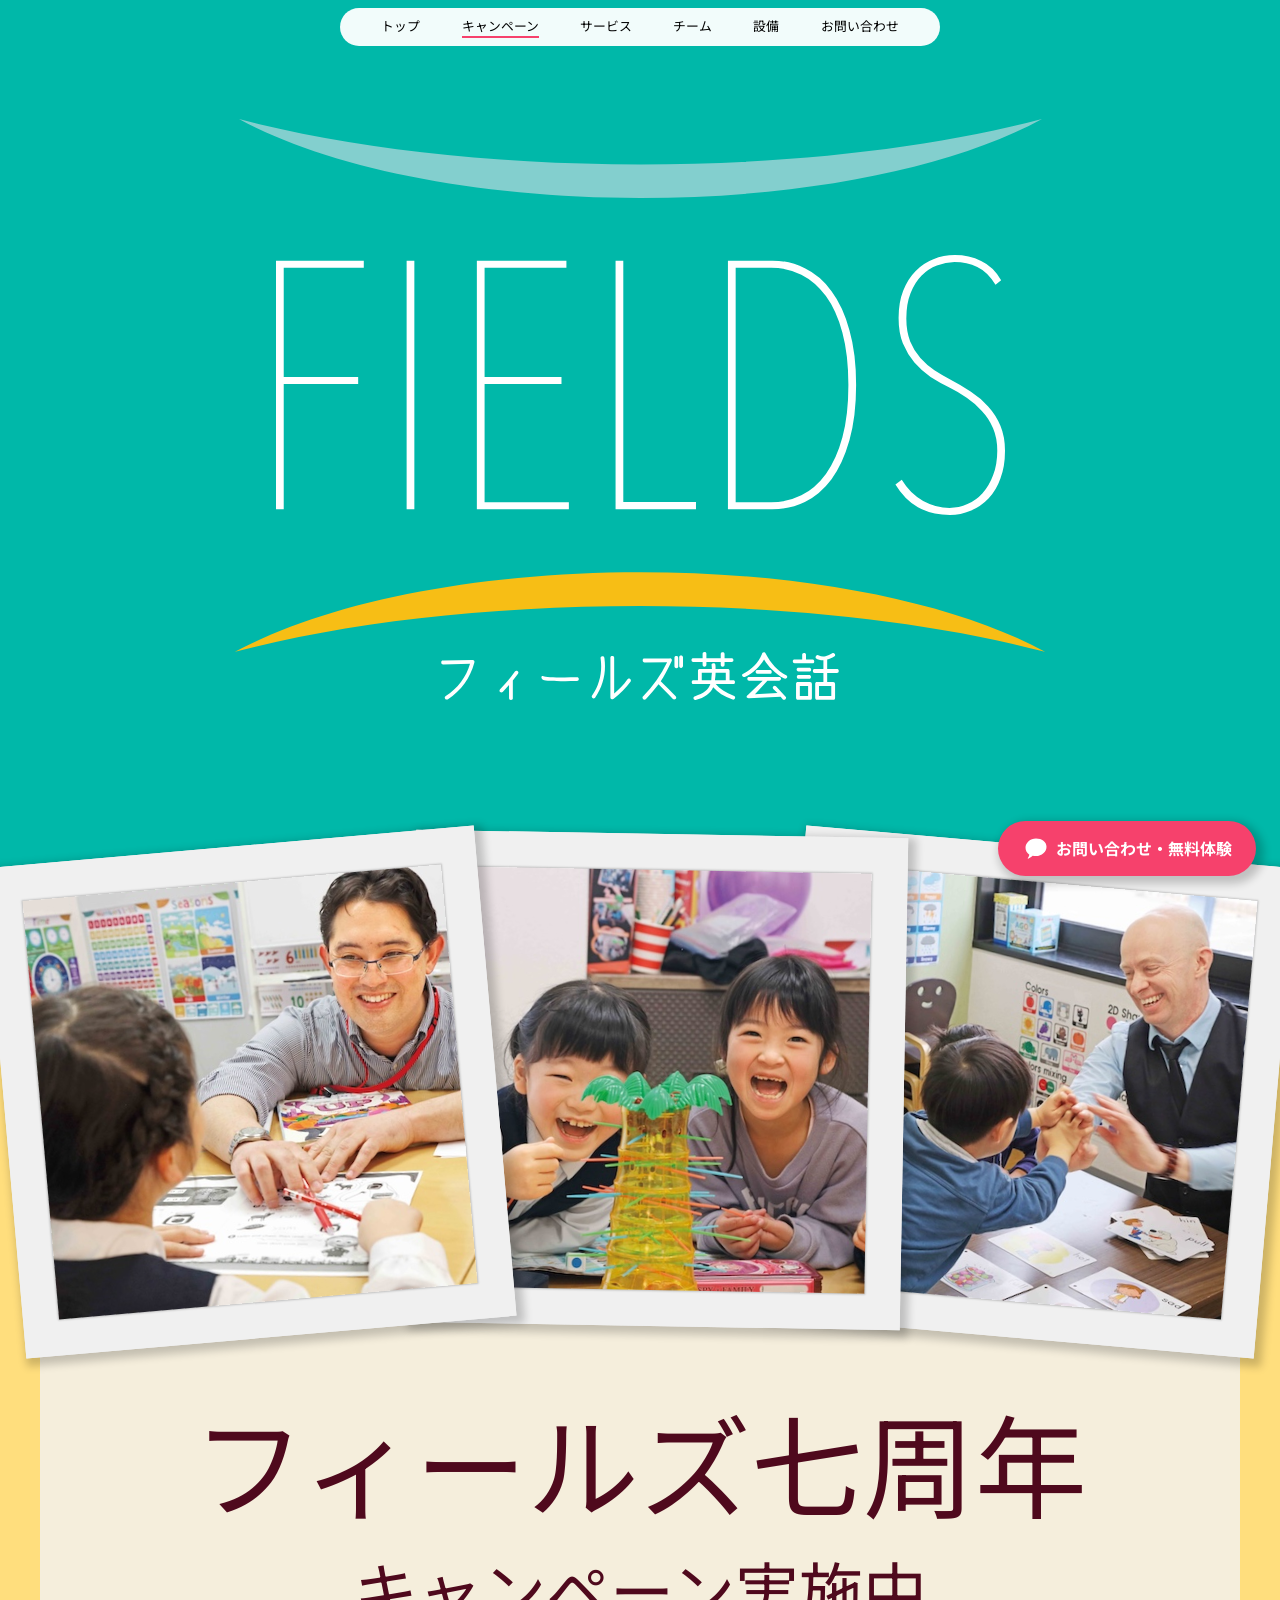
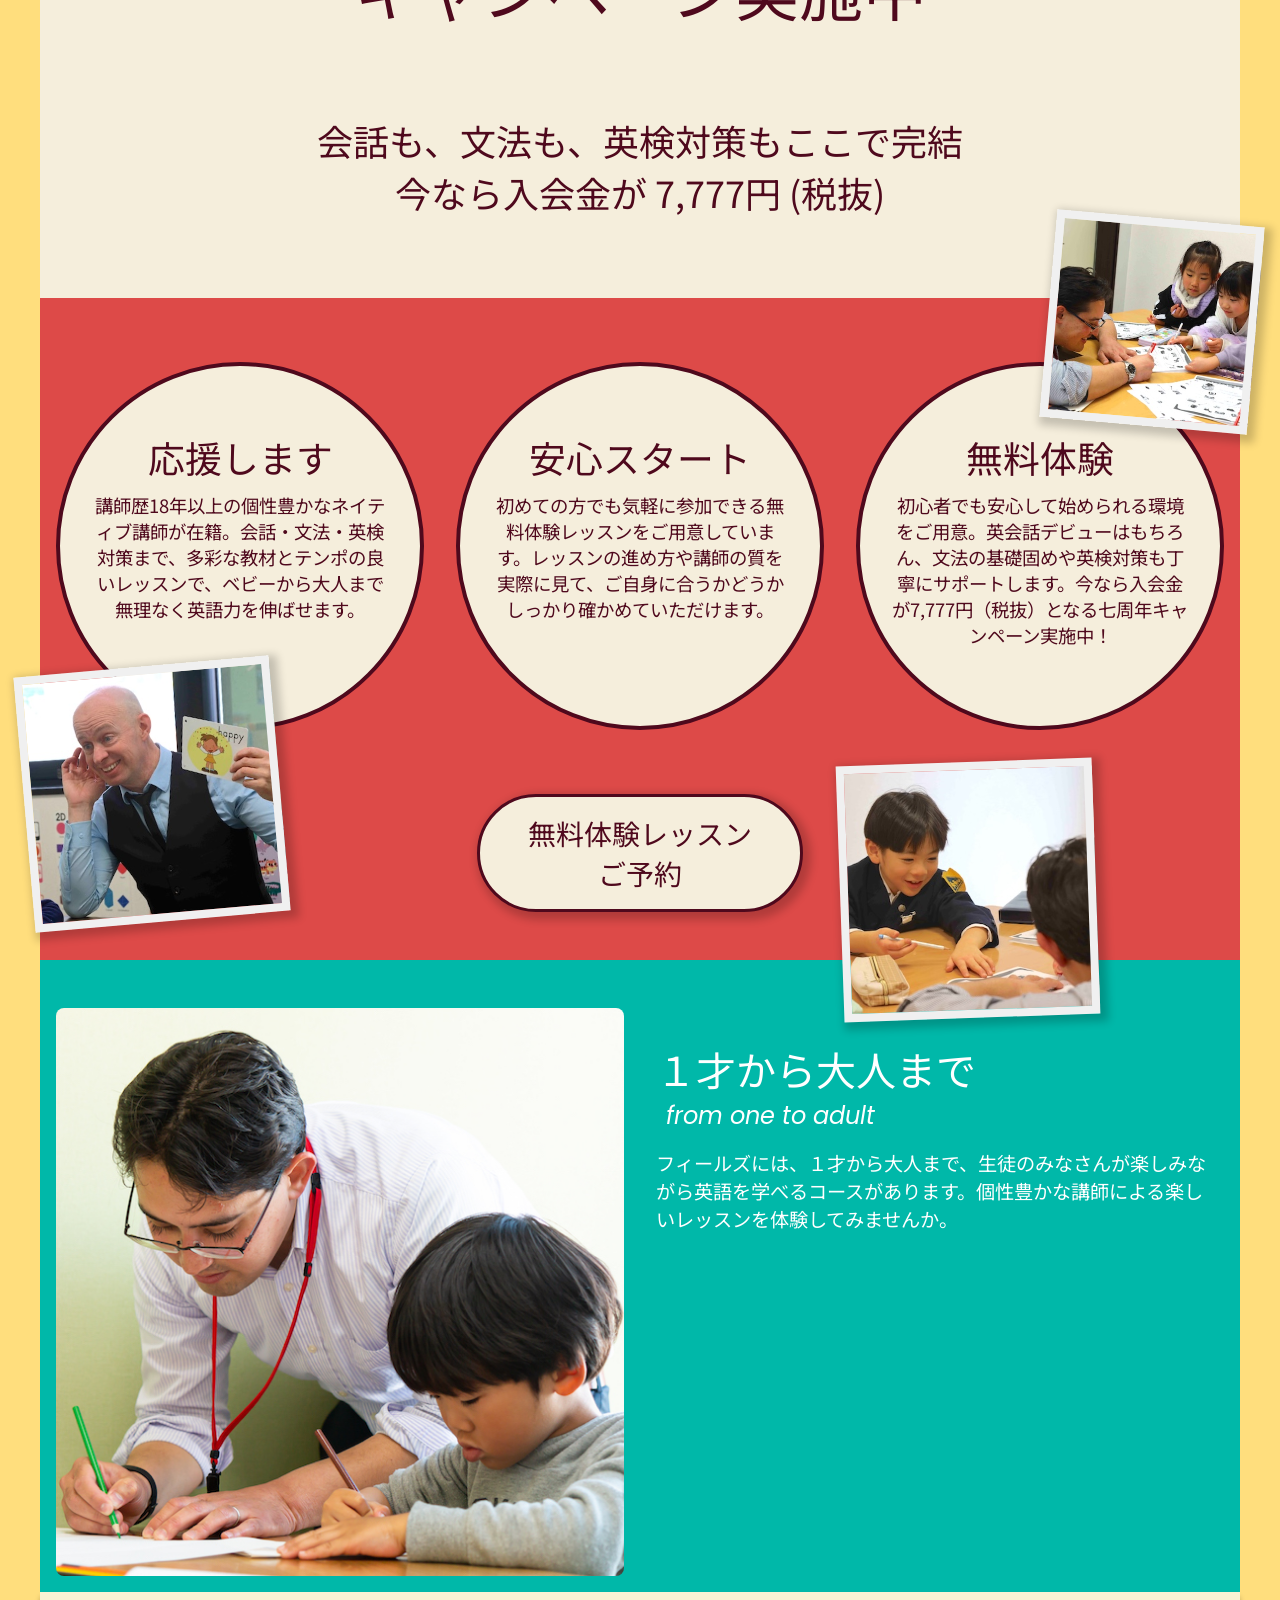
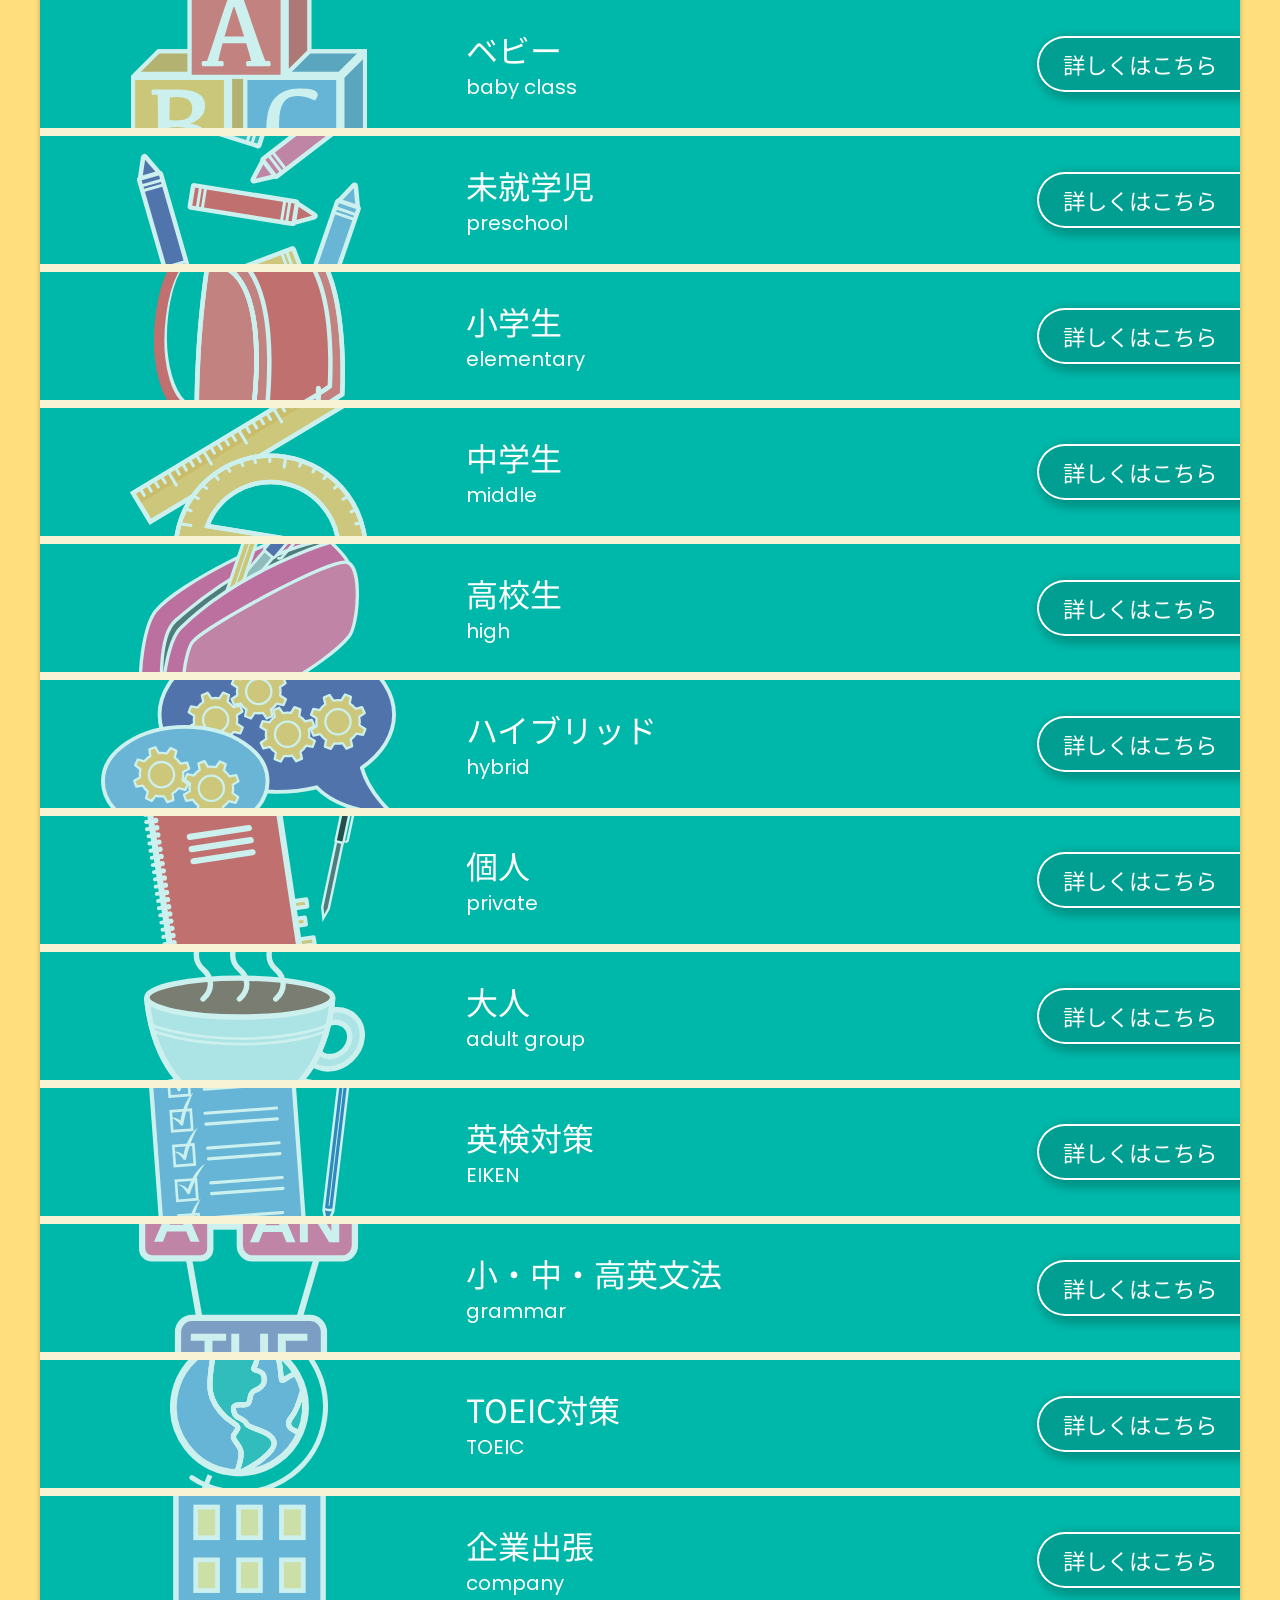
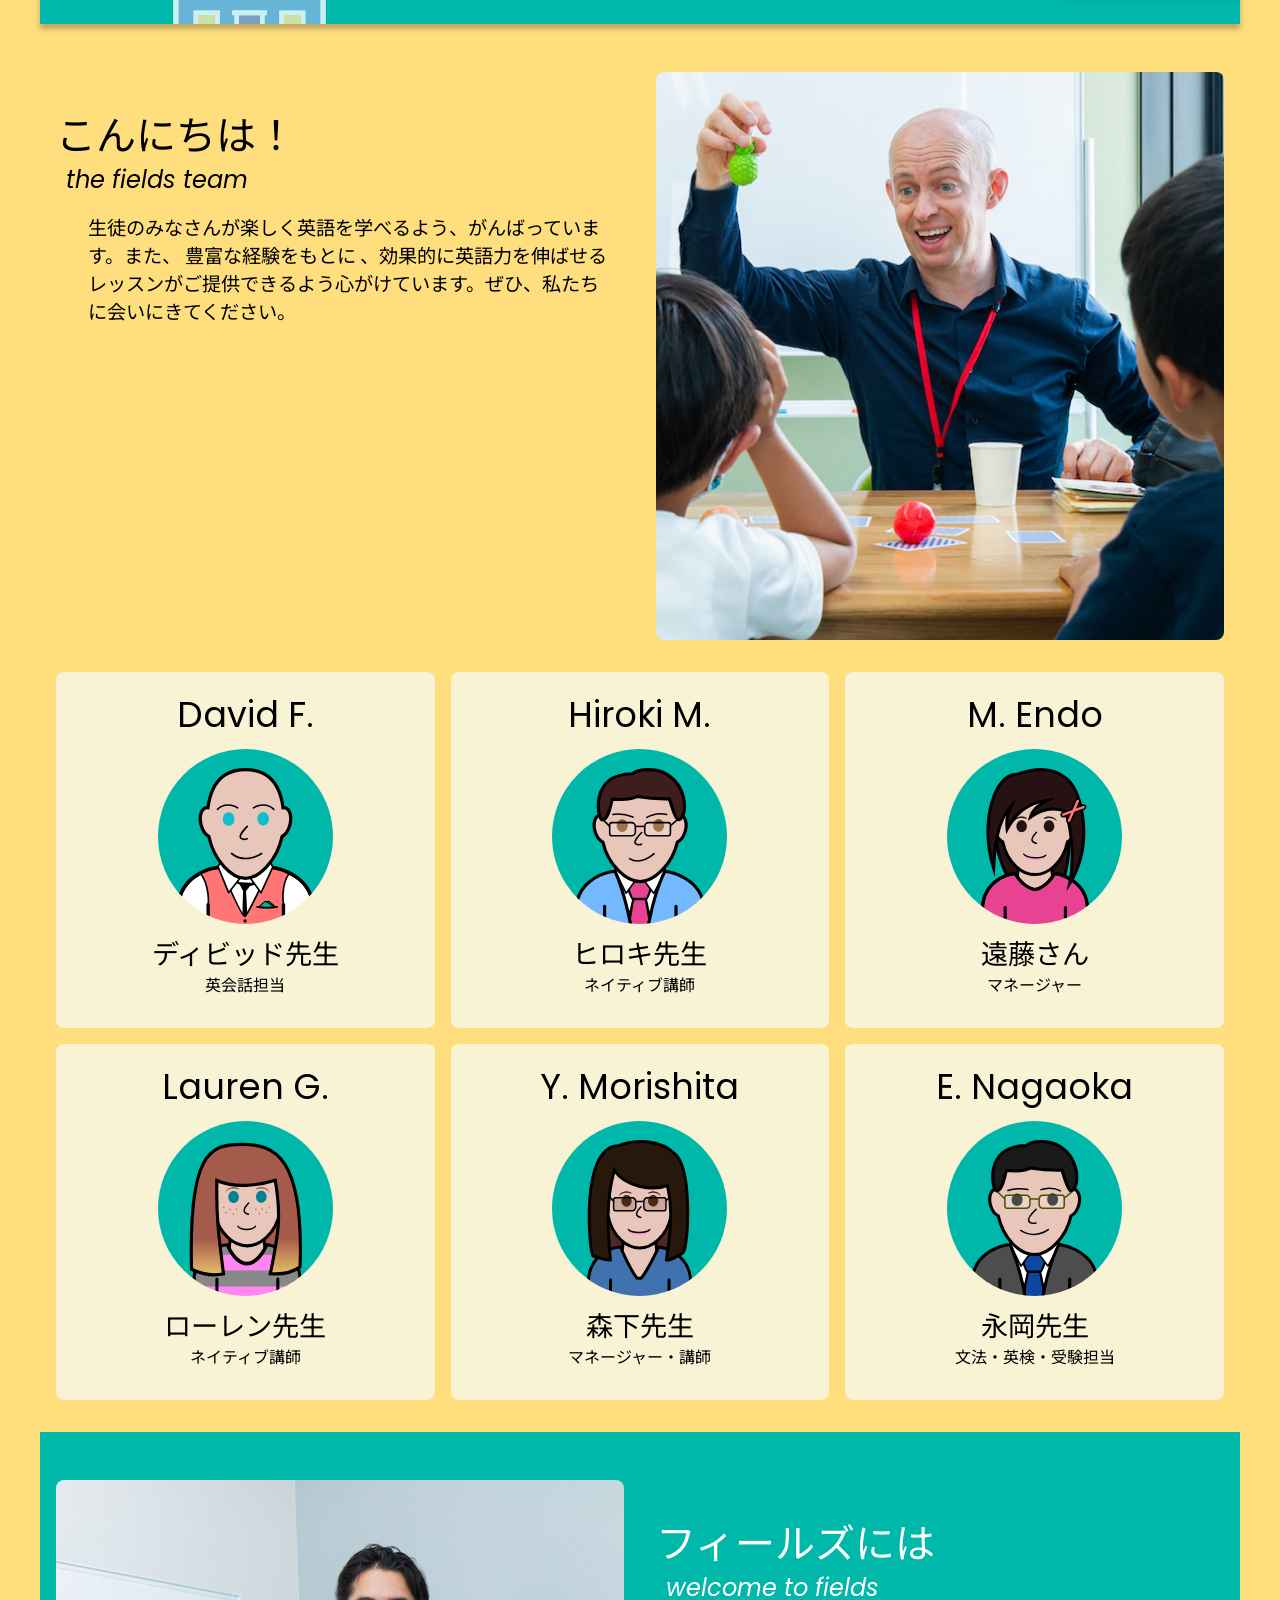
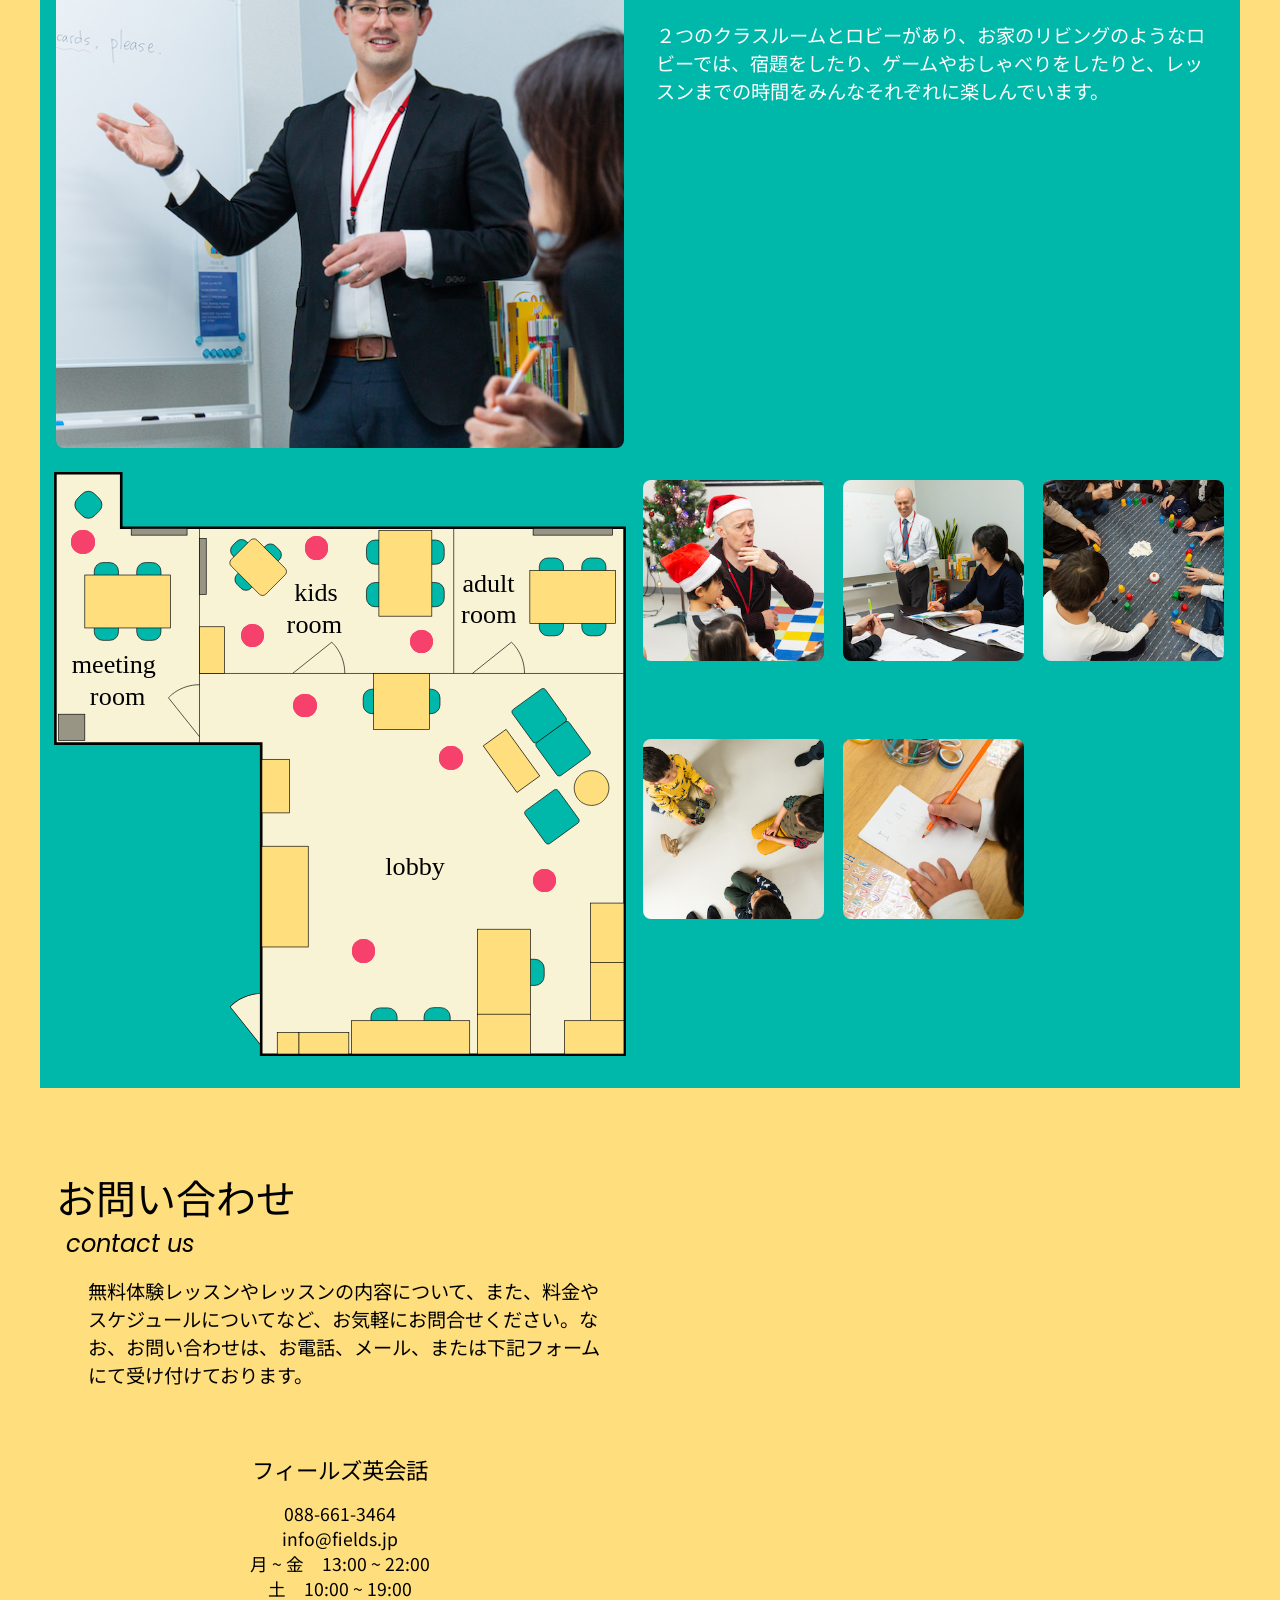
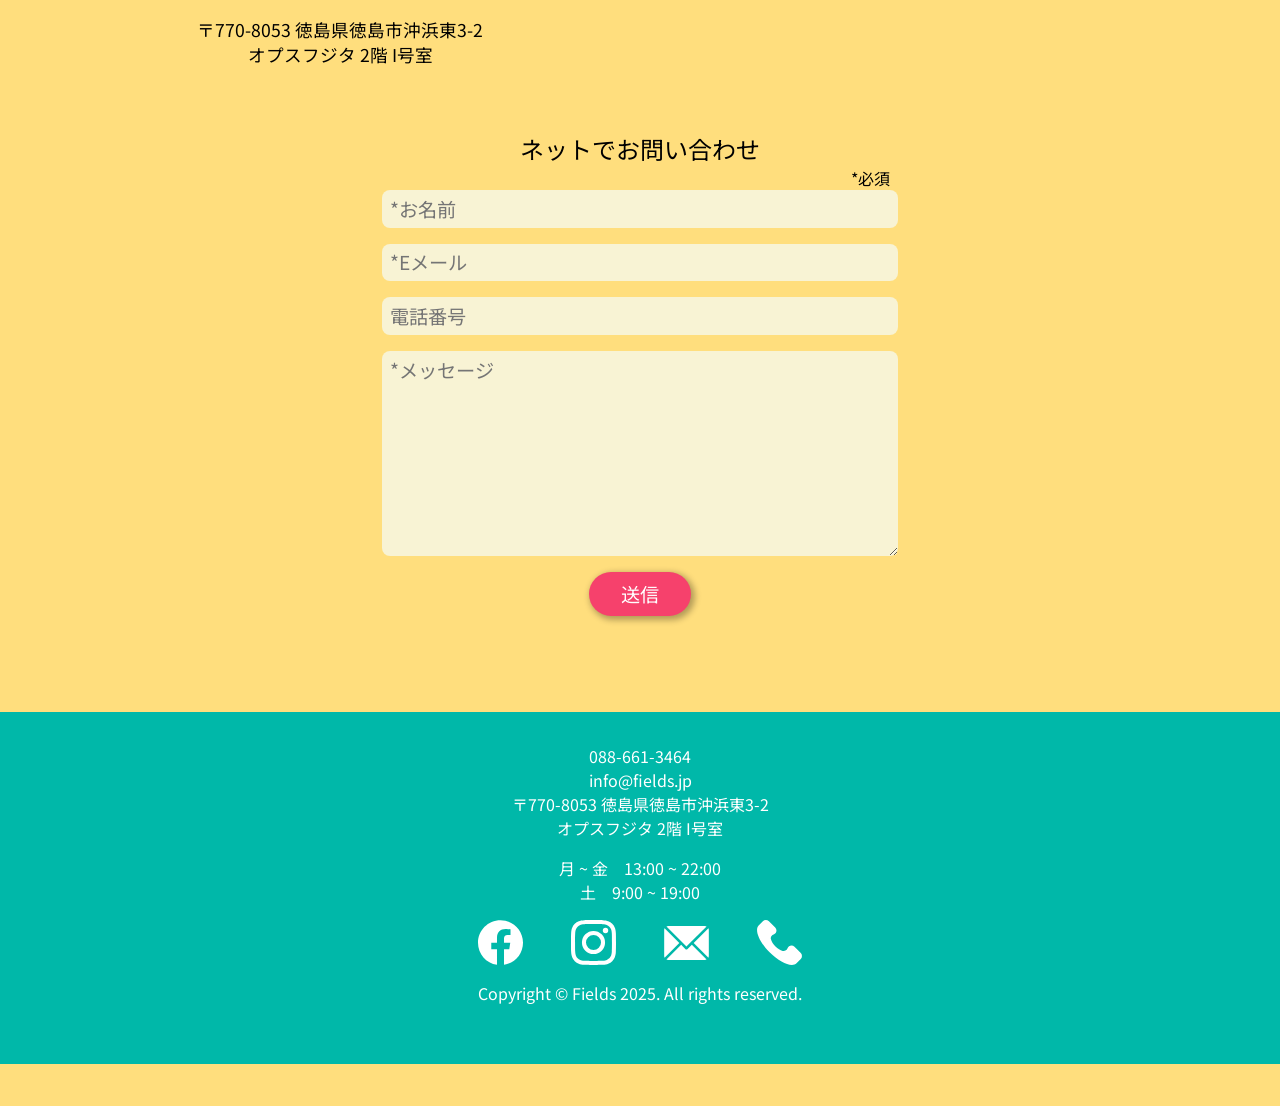
<file: index.html>
<!doctype html>
<html lang="ja">
  <head>
    <!-- Google Tag Manager -->
    <script>
      (function (w, d, s, l, i) {
        w[l] = w[l] || [];
        w[l].push({ "gtm.start": new Date().getTime(), event: "gtm.js" });
        var f = d.getElementsByTagName(s)[0],
          j = d.createElement(s),
          dl = l != "dataLayer" ? "&l=" + l : "";
        j.async = true;
        j.src = "https://www.googletagmanager.com/gtm.js?id=" + i + dl;
        f.parentNode.insertBefore(j, f);
      })(window, document, "script", "dataLayer", "GTM-PVQSNGB");
    </script>
    <!-- End Google Tag Manager -->

    <!-- Cloudflare Turnstile -->
    <script
      src="https://challenges.cloudflare.com/turnstile/v0/api.js"
      async
      defer
    ></script>

    <meta charset="UTF-8" />
    <meta name="viewport" content="width=device-width" />

    <title>フィールズ英会話・徳島市</title>

    <!-- CSS -->
    <link rel="stylesheet" href="assets/css/styles.css?ver=064" />
    <link rel="stylesheet" href="assets/css/winter_2025_campaign.css?ver=003" />
    <link rel="stylesheet" href="assets/css/hero.css?ver=020" />
    <link rel="stylesheet" href="assets/css/quick_connect.css?ver=007" />
    <link rel="stylesheet" href="assets/css/navigation_indicator.css?ver=001" />

    <meta
      name="description"
      content="フィールズには、1才から大人まで、生徒のみなさんが楽しみながら英語を学べるコースがあります。個性豊かな講師による楽しいレッスンを体験してみませんか。"
    />
    <meta property="og:title" content="フィールズ英会話・徳島市" />
    <meta
      property="og:description"
      content="フィールズには、1才から大人まで、生徒のみなさんが楽しみながら英語を学べるコースがあります。個性豊かな講師による楽しいレッスンを体験してみませんか。"
    />
    <meta property="og:image" content="assets/img/identity/icon_01.png" />
    <meta property="og:image:alt" content="フィールズ英会話徳島市ロゴ" />
    <meta property="og:locale" content="ja_JP" />
    <meta property="og:type" content="website" />
    <meta name="twitter:card" content="summary_large_image" />
    <meta property="og:url" content="https://www.fields.jp" />
    <link rel="canonical" href="https://www.fields.jp" />

    <link rel="icon" href="favicon.ico" />
    <link rel="icon" href="favicon.svg" type="image/svg+xml" />
    <link rel="apple-touch-icon" href="assets/img/identity/icon_01.png" />
    <link rel="manifest" href="fields.webmanifest" />
    <meta name="theme-color" content="#00b8a9" />

    <!-- Noto Sans JP: 300, 400, 900 -->
    <!-- Poppins: 300 -->
    <!-- Open Sans: 700 -->
    <link rel="preconnect" href="https://fonts.googleapis.com" />
    <link rel="preconnect" href="https://fonts.gstatic.com" crossorigin />
    <link
      href="https://fonts.googleapis.com/css2?family=Noto+Sans+JP:wght@300;400;500;900&family=Open+Sans:wght@700&family=Poppins:wght@300&display=swap"
      rel="stylesheet"
    />

    <!-- NOTO SANS JP -->
    <link rel="preconnect" href="https://fonts.googleapis.com" />
    <link rel="preconnect" href="https://fonts.gstatic.com" crossorigin />
    <link
      href="https://fonts.googleapis.com/css2?family=Noto+Sans+JP:wght@100..900&display=swap"
      rel="stylesheet"
    />

    <!-- JQUERY from Google's CDN -->
    <script src="https://ajax.googleapis.com/ajax/libs/jquery/3.5.1/jquery.min.js"></script>

    <!-- removes auto formatting of telephone numbers on iOS -->
    <meta name="format-detection" content="telephone=no" />
  </head>

  <body>
    <!-- Google Tag Manager (noscript) -->
    <noscript
      ><iframe
        src="https://www.googletagmanager.com/ns.html?id=GTM-PVQSNGB"
        height="0"
        width="0"
        style="display: none; visibility: hidden"
      ></iframe
    ></noscript>
    <!-- End Google Tag Manager (noscript) -->

    <!-- NAVIGATION -->
    <!-- <nav id="navigation">
      <div id="navigation-primary-container">
        <div id="menu-list-container">
          <a class="nav-item" id="nav-item-1" onclick="closeNav()" href="#hero"
            >トップ</a
          >
          <div class="nav-icon" id="nav-icon-1"></div>
          <a
            class="nav-item"
            id="nav-item-2"
            onclick="closeNav()"
            href="#latest"
            >最新情報</a
          >
          <div class="nav-icon" id="nav-icon-2"></div>
          <a
            class="nav-item"
            id="nav-item-3"
            onclick="closeNav()"
            href="#services"
            >レッスン情報</a
          >
          <div class="nav-icon" id="nav-icon-3"></div>
          <a class="nav-item" id="nav-item-4" onclick="closeNav()" href="#team"
            >講師の紹介</a
          >
          <div class="nav-icon" id="nav-icon-4"></div>
          <a
            class="nav-item"
            id="nav-item-5"
            onclick="closeNav()"
            href="#school"
            >設備の案内</a
          >
          <div class="nav-icon" id="nav-icon-5"></div>
          <a
            class="nav-item"
            id="nav-item-6"
            onclick="closeNav()"
            href="#contact"
            >お問い合わせ</a
          >
          <div class="nav-icon" id="nav-icon-6"></div>
        </div>
        <div id="menu-button" onclick="menuClick()">
          <div id="hamburger-container">
            <div id="line-1"></div>
            <div id="line-2"></div>
            <div id="line-3"></div>
          </div>
        </div>
      </div>
    </nav> -->

    <!-- NAVIGATION INDICATOR -->
     <section id="navigation-indicator">
      <div class="navigation-indicator-container">
        <a href="#hero" class="nav-button">トップ</a>
        <a href="#latest" class="nav-button">キャンペーン</a>
        <a href="#services" class="nav-button">サービス</a>
        <a href="#team" class="nav-button">チーム</a>
        <a href="#school" class="nav-button">設備</a>
        <a href="#contact" class="nav-button">お問い合わせ</a>
      </div>
     </section>

    <!-- QUICK CONNECT -->
    <section id="quick-connect-section">
      <div
        id="quick-connect-form-container"
        class="closed"
      >
        <div class="quick-connect-head">
          <span class="title">お問い合わせ・無料体験のご予約受付中</span>
          <button class="close-button" onclick="closeQuickConnectFormContainer()">×</button>
        </div>
        <div class="quick-connect-body">
          <button id="line-button" onclick="contactOnLine()">
            <span class="line-icon">
              <svg viewBox="0 0 32 32" fill="none" aria-hidden="true">
                <!-- simplified LINE-style speech bubble -->
                <path fill="#fff" d="M16 4C8.9 4 3.2 9 3.2 15.2c0 3.4 1.9 6.4 4.9 8.4-.2 1-.8 2.6-1.6 3.7-.2.3.1.7.4.6 1.9-.8 3.6-2 4.7-2.9 1.3.4 2.8.6 4.4.6 7.1 0 12.8-5 12.8-11.2S23.1 4 16 4z"></path>
                <circle cx="12" cy="15" r="1.6" fill="#06C755"></circle>
                <circle cx="20" cy="15" r="1.6" fill="#06C755"></circle>
                <path d="M12.5 20c2 1.6 5 1.6 7 0" stroke="#06C755" stroke-width="1.6" stroke-linecap="round" fill="none"></path>
              </svg>
            </span>LINEでお問い合わせ</button>
          <div class="divider-container">
            <div class="line"></div><div>または</div><div class="line"></div>
          </div>
          <form id="quick-connect-form" onsubmit="submitQuickConnectForm(event)">
            <input id="quick-connect-input" type="text" placeholder="メールアドレスまたは電話番号" autocomplete="off" maxlength="100">
            <div id="quick-connect-error" hidden></div>
            <button id="quick-connect-submit" type="submit">この内容で送信する</button>
          </form>
          <div class="form-success">
            <div class="form-success-icon"></div>
            <div class="form-success-text">お問合せいただき、ありがとうございます。<br>折り返しご連絡いたします。</div>
          </div>
          <div class="bottom-text">折り返しご連絡いたします</div>
        </div>
        </div>
        <button
          id="quick-connect-button"
          onclick="openQuickConnectFormContainer()"
        >
          <span class="chat-icon">
            <svg viewBox="0 0 32 32" fill="none" aria-hidden="true">
              <!-- generic chat bubble -->
              <path
                fill="#fff"
                d="M16 5C9.4 5 4 9.8 4 15.7c0 3.2 1.7 6.1 4.4 8-.3 1.3-.9 2.9-1.8 4-.2.3.1.6.4.5 2.1-1 4-2.4 5.2-3.4 1.2.3 2.5.4 3.8.4 6.6 0 12-4.8 12-10.7S22.6 5 16 5z"
              ></path>
            </svg>
          </span>
          <span class="chat-text">お問い合わせ・無料体験</span>
        </button>
      </div>
    </section>

    <!-- HERO -->
    <section id="hero">
      <div class="logo-container">
        <div class="logo-graphic fields-logo-sky"></div>
        <div class="logo-graphic fields_logo_text_01"></div>
        <div class="logo-graphic fields-logo-ground"></div>
        <div class="logo-graphic fields_logo_text_02"></div>
      </div>
    </section>

    <!-- LATEST INFORMATION -->
    <section id="latest">
      <div id="winter-2025-campaign">
        <div class="outer-photo-overflow-container">
          <div class="inner-photo-overflow-container">
            <div class="photo-1 polaroid">
              <div class="photo"></div>
            </div>
            <div class="photo-2 polaroid">
              <div class="photo"></div>
            </div>
            <div class="photo-3 polaroid">
              <div class="photo"></div>
            </div>
          </div>
        </div>
        <div class="winter-2025-top-container">
          <div class="main-text-container">
            <h2>フィールズ七周年</h2>
            <h3>キャンペーン実施中</h3>
            <h4>
              会話も、文法も、英検対策もここで完結<br />
              今なら入会金が 7,777円 (税抜)
            </h4>
          </div>
        </div>
        <div class="winter-2025-bottom-container">
          <div class="bottom-point-container">
            <div class="sand-point-content">
              <h5>応援します</h5>
              <p>
                講師歴18年以上の個性豊かなネイティブ講師が在籍。会話・文法・英検対策まで、多彩な教材とテンポの良いレッスンで、ベビーから大人まで無理なく英語力を伸ばせます。
              </p>
            </div>
          </div>
          <div class="bottom-point-container">
            <div class="sand-point-content">
              <h5>無料体験</h5>
              <p>
                初心者でも安心して始められる環境をご用意。英会話デビューはもちろん、文法の基礎固めや英検対策も丁寧にサポートします。今なら入会金が7,777円（税抜）となる七周年キャンペーン実施中！
              </p>
            </div>
          </div>
          <div class="bottom-point-container">
            <div class="sand-point-content">
              <h5>安心スタート</h5>
              <p>
                初めての方でも気軽に参加できる無料体験レッスンをご用意しています。レッスンの進め方や講師の質を実際に見て、ご自身に合うかどうかしっかり確かめていただけます。
              </p>
            </div>
          </div>
          <div class="sand-overflow-container-outer">
            <div class="sand-overflow-container-inner">
              <div id="photo-04" class="polaroid-small"></div>
              <div id="photo-05" class="polaroid-small"></div>
              <div id="photo-06" class="polaroid-small"></div>
            </div>
          </div>
        </div>
        <div class="call-to-action-container">
          <a href="#contact">無料体験レッスン<br />ご予約</a>
        </div>
      </div>
    </section>

    <!-- SERVICES -->
    <section id="services">
      <div id="services-primary-container" class="inverted-text">
        <div class="section-image">
          <picture>
            <source
              media="(max-width: 575px)"
              srcset="assets/img/sections/services/services_01_1.jpg"
            />
            <source
              media="(min-width: 992px)"
              srcset="assets/img/sections/services/services_01_4.jpg"
            />
            <source
              media="(min-width: 768px)"
              srcset="assets/img/sections/services/services_01_3.jpg"
            />
            <source
              media="(min-width: 576px)"
              srcset="assets/img/sections/services/services_01_2.jpg"
            />
            <img
              src="assets/img/sections/services/services_01_1.jpg"
              alt="外国人講師と生徒"
            />
          </picture>
        </div>
        <div class="section-title-container">
          <h2 class="section-title">１才から大人まで</h2>
          <div class="section-subtitle english">from one to adult</div>
        </div>
        <p class="section-description inverted-text">
          フィールズには、１才から大人まで、生徒のみなさんが楽しみながら英語を学べるコースがあります。個性豊かな講師による楽しいレッスンを体験してみませんか。
        </p>
        <!-- BABY SERVICE-->
        <div class="service-tab" onclick="serviceExpand('baby')">
          <div class="tab-image-container" id="baby-tab"></div>
          <h3>ベビー</h3>
          <h4>baby class</h4>
          <div class="learn-more-button" id="baby-button">詳しくはこちら</div>
          <div class="learn-more-button button-close" id="baby-button-close">
            <div class="exit-icon-container">
              <div class="exit exit-1"></div>
              <div class="exit exit-2"></div>
            </div>
          </div>
        </div>
        <div class="service-description unloaded" id="baby-description">
          <div class="service-header-container">
            <div class="service-header-title">ベビー英会話</div>
            <div class="service-header-subtitle">baby class</div>
          </div>
          <!-- NEW CONTENT -->
          <div class="point-container">
            <div class="point-image">
              <picture>
                <img
                  data-src-1="assets/img/services/baby/baby_01_1.jpg"
                  data-src-2="assets/img/services/baby/baby_01_2.jpg"
                  data-src-3="assets/img/services/baby/baby_01_3.jpg"
                  alt="ニコニコしている女の子"
                />
              </picture>
            </div>
            <div class="point-text">
              <h5>メリット</h5>
              <h6>benefits</h6>
              <p>
                日本語を話し始めるのと同時期に英語に触れることで、お子様の英語学習をより効果的に進めることができます。英語を早く習い始める子供たちと、そうでない子供たちとでは、通常、小学生になるまでに、スピーキング、リスニング、リーディングの面において大きく差がでてきます。また、外国の人たちとのコミュニケーションも、リラックスしてスムーズにおこなうことができるようになります。
              </p>
            </div>
          </div>
          <div class="point-container">
            <div class="point-image">
              <picture>
                <img
                  data-src-1="assets/img/services/baby/baby_03_1.jpg"
                  data-src-2="assets/img/services/baby/baby_03_2.jpg"
                  data-src-3="assets/img/services/baby/baby_03_3.jpg"
                  alt="楽しいカードゲーム"
                />
              </picture>
            </div>
            <div class="point-text">
              <h5>アクティビティ</h5>
              <h6>activities</h6>
              <p>
                ベビークラスでは、リラックスした雰囲気でお子様のペースにあわせたレッスンをおこなっています。レッスンは、先生の英語をリピートすること、先生の目を見てコミュニケーションをとること、先生が言う簡単な英語を理解して指示された色や物を選ぶことができるようなリスニング力を身につけることを目標に、ぬり絵や体を動かすアクティビティ、ゲームなどを通して楽しく学んでもらえる内容になっています。また、幼いうちから英語のアルファベットや音に親しめるよう、レッスンでは、初級のフォニックス学習をとりいれています。
              </p>
            </div>
          </div>
          <div class="point-container">
            <div class="point-image">
              <picture>
                <img
                  data-src-1="assets/img/services/baby/baby_02_1.jpg"
                  data-src-2="assets/img/services/baby/baby_02_2.jpg"
                  data-src-3="assets/img/services/baby/baby_02_3.jpg"
                  alt="男の子は絵本を読んでいます"
                />
              </picture>
            </div>
            <div class="point-text">
              <h5>クラスルーム</h5>
              <h6>classroom</h6>
              <p>
                ベビークラスでは、保護者の方のレッスンへのご参加を推奨しています。安全面に関してはもちろん、保護者の方に参加していただくことでお子様が安心してレッスンを受けることができますし、レッスンで学んだ新しい単語やアイデアをご家庭で一緒に練習してもらうことができるからです。また、レッスン以外でも英語に触れてもらえるよう、フィールズでは、家庭学習用として絵本とCDの貸し出しもおこなっております。ちいさな子供たちが英語を学びにきてくれるのは本当に嬉しいです。成長とともに子供たちの英語が上達していくのを見るのは、私たちにとって大きな喜びです。
              </p>
            </div>
          </div>
          <!-- NEW CONTENT -->
          <div class="stat-container">
            <div class="stat-header">
              <div class="stat-title">30分</div>
              <div class="stat-subtitle">レッスンの時間</div>
            </div>
            <div class="stat-description">
              私たちはレッスンの時間を無駄にしません。始めから終わりまで、テンポ良く魅力的で楽しいレッスンを展開します。
            </div>
            <div class="stat-header">
              <div class="stat-title">46回</div>
              <div class="stat-subtitle">年間レッスン回数</div>
            </div>
            <div class="stat-description">
              年間46回のレッスンです。何らかの事情により、私たちの都合でレッスンを休講する際には振替を行います。
            </div>
            <div class="stat-header">
              <div class="stat-title">4人</div>
              <div class="stat-subtitle">クラス定員</div>
            </div>
            <div class="stat-description">
              クラス定員は最大4名です。お子様の年齢等により、講師から保護者の方へレッスン中のお子様の付き添いをお願いすることがあります。
            </div>
            <div class="stat-header">
              <div class="stat-title">0円</div>
              <div class="stat-subtitle">教材費</div>
            </div>
            <div class="stat-description">
              レッスンや宿題に使用する教材費はありません。ただし、例外的に高いレベルの幼児クラスにおいては講師から付加教材の購入をお願いすることがあります。
            </div>
            <div class="stat-header">
              <div class="stat-title entrance-fee">20,000円</div>
              <div class="stat-subtitle">入会金</div>
            </div>
            <div class="stat-description">20,000円でご入会いただけます。</div>
            <div class="stat-header">
              <div class="stat-title">7,000円</div>
              <div class="stat-subtitle">レッスン料</div>
            </div>
            <div class="stat-description">
              月々の授業料・設備費は7,000円です。生徒さんと保護者の方は開校時間中いつでもスクールへお立ち寄りいただき、ロビーで自習をしたり講師とコミュニケーションをご活用ください。
            </div>
          </div>
          <div class="signup-button-container">
            <a class="signup-button" href="#contact"
              >無料体験レッスン<br />ご予約</a
            >
          </div>
        </div>
        <!-- PRESCHOOL SERVICE-->
        <div class="service-tab" onclick="serviceExpand('preschool')">
          <div class="tab-image-container" id="preschool-tab"></div>
          <h3>未就学児</h3>
          <h4>preschool</h4>
          <div class="learn-more-button" id="preschool-button">
            詳しくはこちら
          </div>
          <div
            class="learn-more-button button-close"
            id="preschool-button-close"
          >
            <div class="exit-icon-container">
              <div class="exit exit-1"></div>
              <div class="exit exit-2"></div>
            </div>
          </div>
        </div>
        <div class="service-description unloaded" id="preschool-description">
          <div class="service-header-container">
            <div class="service-header-title">未就学児英会話</div>
            <div class="service-header-subtitle">preschool</div>
          </div>
          <div class="point-container">
            <div class="point-image">
              <picture>
                <img
                  data-src-1="assets/img/services/preschool/preschool_01_1.jpeg"
                  data-src-2="assets/img/services/preschool/preschool_01_2.jpeg"
                  data-src-3="assets/img/services/preschool/preschool_01_3.jpeg"
                  alt="ABCの練習"
                />
              </picture>
            </div>
            <div class="point-text">
              <h5>フォニックス</h5>
              <h6>phonics</h6>
              <p>
                私たちは生徒さんにできるだけ早く英語を読めるようになって欲しいと考えています。そのための第一歩としてフォニックスをマスターできるように指導しています。単音のフォニックスから始め、連続する音へと進んでいきます。
              </p>
            </div>
          </div>
          <div class="point-container">
            <div class="point-image">
              <picture>
                <img
                  data-src-1="assets/img/services/preschool/preschool_02_1.jpg"
                  data-src-2="assets/img/services/preschool/preschool_02_2.jpg"
                  data-src-3="assets/img/services/preschool/preschool_02_3.jpg"
                  alt="デイビッド先生"
                />
              </picture>
            </div>
            <div class="point-text">
              <h5>会話のゲーム</h5>
              <h6>conversation based games</h6>
              <p>
                教室でたくさんゲームをします。これはすべて、生徒さんに話す機会を与えるという目標を持ってしています。楽しんで英語を勉強してもらいたいですし、また一生懸命することで感じられる達成感も味わってもらいたいと考えています。
              </p>
            </div>
          </div>
          <div class="point-container">
            <div class="point-image">
              <picture>
                <img
                  data-src-1="assets/img/services/preschool/preschool_03_1.jpg"
                  data-src-2="assets/img/services/preschool/preschool_03_2.jpg"
                  data-src-3="assets/img/services/preschool/preschool_03_3.jpg"
                  alt="英語の書く練習"
                />
              </picture>
            </div>
            <div class="point-text">
              <h5>リーディング</h5>
              <h6>reading</h6>
              <p>
                教室の外で英語力を伸ばすための鍵はまず読めるようになることです。フォニックスプログラムと共に、私たちは頻出単語を読めるようにするため生徒さんと短い絵本から読み始めます。毎週生徒さんは絵本を一冊借りて帰り、おうちの人と読む練習をすることもできます。
              </p>
            </div>
          </div>
          <div class="point-container">
            <div class="point-image">
              <picture>
                <img
                  data-src-1="assets/img/services/preschool/preschool_04_1.jpg"
                  data-src-2="assets/img/services/preschool/preschool_04_2.jpg"
                  data-src-3="assets/img/services/preschool/preschool_04_3.jpg"
                  alt="楽しい顔"
                />
              </picture>
            </div>
            <div class="point-text">
              <h5>単語</h5>
              <h6>vocabulary</h6>
              <p>
                レッスンでは毎回たくさんの語彙が出てきますし、定着を図るために何度も復習をします。確かな語彙力をつけると英語で自分を表現できるようになります。ただ決まったフレーズを覚えるのではなく、私たちの生徒さんには教室で学習する語彙を使い自分自身で文章を作れるようになるよう指導しています。
              </p>
            </div>
          </div>
          <div class="stat-container">
            <div class="stat-header">
              <div class="stat-title">40分</div>
              <div class="stat-subtitle">レッスンの時間</div>
            </div>
            <div class="stat-description">
              私たちはレッスンの時間を無駄にしません。始めから終わりまで、テンポ良く魅力的で楽しいレッスンを展開します。
            </div>
            <div class="stat-header">
              <div class="stat-title">46回</div>
              <div class="stat-subtitle">年間レッスン回数</div>
            </div>
            <div class="stat-description">
              年間46回のレッスンです。何らかの事情により、私たちの都合でレッスンを休講する際には振替を行います。
            </div>
            <div class="stat-header">
              <div class="stat-title">5人</div>
              <div class="stat-subtitle">クラス定員</div>
            </div>
            <div class="stat-description">
              クラス定員は最大6名です。お子様の年齢等により、講師から保護者の方へレッスン中のお子様の付き添いをお願いすることがあります。
            </div>
            <div class="stat-header">
              <div class="stat-title">0円</div>
              <div class="stat-subtitle">教材費</div>
            </div>
            <div class="stat-description">
              レッスンや宿題に使用する教材費はありません。ただし、例外的に高いレベルの幼児クラスにおいては講師から付加教材の購入をお願いすることがあります。
            </div>
            <div class="stat-header">
              <div class="stat-title entrance-fee">20,000円</div>
              <div class="stat-subtitle">入会金</div>
            </div>
            <div class="stat-description">20,000円でご入会いただけます。</div>
            <div class="stat-header">
              <div class="stat-title">8,000円</div>
              <div class="stat-subtitle">レッスン料</div>
            </div>
            <div class="stat-description">
              月々の授業料と設備の使用は8,000円です。生徒さんと保護者の方は開校時間帯いつでもスクールへお立ち寄りいただき、ロビーで自習をしたり講師とコミュニケーションをとる場としてぜひご活用ください。
            </div>
          </div>
          <div class="signup-button-container">
            <a class="signup-button" href="#contact"
              >無料体験レッスン<br />ご予約</a
            >
          </div>
        </div>
        <!-- ELEMENTARY SERVICE -->
        <div class="service-tab" onclick="serviceExpand('elementary')">
          <div class="tab-image-container" id="elementary-tab"></div>
          <h3>小学生</h3>
          <h4>elementary</h4>
          <div class="learn-more-button" id="elementary-button">
            詳しくはこちら
          </div>
          <div
            class="learn-more-button button-close"
            id="elementary-button-close"
          >
            <div class="exit-icon-container">
              <div class="exit exit-1"></div>
              <div class="exit exit-2"></div>
            </div>
          </div>
        </div>
        <div class="service-description unloaded" id="elementary-description">
          <div class="service-header-container">
            <div class="service-header-title">小学生英会話</div>
            <div class="service-header-subtitle">elementary</div>
          </div>
          <div class="point-container">
            <div class="point-image">
              <picture>
                <img
                  data-src-1="assets/img/services/elementary/elementary_01_1.jpg"
                  data-src-2="assets/img/services/elementary/elementary_01_2.jpg"
                  data-src-3="assets/img/services/elementary/elementary_01_3.jpg"
                  alt="クッキーに文字を書く"
                />
              </picture>
            </div>
            <div class="point-text">
              <h5>会話アクティビティー</h5>
              <h6>conversation activities</h6>
              <p>
                年齢が上がるにつれ教室での活動も難しくなっていきますし、生徒さんには自身の考えを伝えるため英語を使うことにどんどん挑戦してもらいます。徐々に小学校から中学校レベルへと移行できるようにしていきます。私たちは楽しんで英語を身につけてもらいたいと願っていますし、また一生懸命勉強することで感じられる達成感も味わってもらいたいと考えています。
              </p>
            </div>
          </div>
          <div class="point-container">
            <div class="point-image">
              <picture>
                <img
                  data-src-1="assets/img/services/elementary/elementary_02_1.jpeg"
                  data-src-2="assets/img/services/elementary/elementary_02_2.jpeg"
                  data-src-3="assets/img/services/elementary/elementary_02_3.jpeg"
                  alt="英語が楽しい生徒"
                />
              </picture>
            </div>
            <div class="point-text">
              <h5>英文法</h5>
              <h6>grammar</h6>
              <p>
                文法は楽しく、興味を引くように教えることでただ教科書から学ぶより遥かに価値のあるものになります。目の前にいる人たちと実際に会話することで、英語のルールを理解できるようになっていくのです。
              </p>
            </div>
          </div>
          <div class="point-container">
            <div class="point-image">
              <picture>
                <img
                  data-src-1="assets/img/services/elementary/elementary_03_1.jpeg"
                  data-src-2="assets/img/services/elementary/elementary_03_2.jpeg"
                  data-src-3="assets/img/services/elementary/elementary_03_3.jpeg"
                  alt="英文を書きましょう！"
                />
              </picture>
            </div>
            <div class="point-text">
              <h5>単語</h5>
              <h6>vocabulary</h6>
              <p>
                レッスンでは毎回たくさんの語彙が出てきますし、定着を図るために何度も復習をします。確かな語彙力をつけると英語で自分を表現できるようになります。ただ決まったフレーズを覚えるのではなく、私たちの生徒さんには教室で学習する語彙を使い自分自身で文章を作れるようになるよう指導しています。
              </p>
            </div>
          </div>
          <div class="point-container">
            <div class="point-image">
              <picture>
                <img
                  data-src-1="assets/img/services/elementary/elementary_04_1.jpg"
                  data-src-2="assets/img/services/elementary/elementary_04_2.jpg"
                  data-src-3="assets/img/services/elementary/elementary_04_3.jpg"
                  alt="小さいブックを作る"
                />
              </picture>
            </div>
            <div class="point-text">
              <h5>リーディング</h5>
              <h6>reading</h6>
              <p>
                教室の外で英語力を伸ばすための鍵はまず読めるようになることです。フォニックスプログラムと共に、私たちは頻出単語を読めるようにするため生徒さんと短い絵本から読み始めます。学年が上がるにつれ、また読書プログラムが進むにつれて、より難しい語彙またより長いお話を読めるようになります。毎週生徒さんは本を一冊借りて帰り、おうちの方と読む練習もして頂いています。
              </p>
            </div>
          </div>
          <div class="stat-container">
            <div class="stat-header">
              <div class="stat-title">50分</div>
              <div class="stat-subtitle">レッスンの時間</div>
            </div>
            <div class="stat-description">
              活気に溢れ元気いっぱい遊ぶこと、そして集中して言語の習得に励むことのバランスをうまく取った活動を準備しています。
            </div>
            <div class="stat-header">
              <div class="stat-title">46回</div>
              <div class="stat-subtitle">年間レッスン回数</div>
            </div>
            <div class="stat-description">
              年間46回のレッスンです。何らかの事情により、私たちの都合でレッスンを休講する際には振替を行います。
            </div>
            <div class="stat-header">
              <div class="stat-title">6人</div>
              <div class="stat-subtitle">クラス定員</div>
            </div>
            <div class="stat-description">
              クラス定員は最大６名です。生徒同士で楽しい時間を過ごすことができ、また講師が一人一人に目を配るよう対応しています。
            </div>
            <div class="stat-header">
              <div class="stat-title">5,000円</div>
              <div class="stat-subtitle">教材費</div>
            </div>
            <div class="stat-description">
              この年間教材費は教室で使用する教材、また家庭学習用の教材すべてを含んでいます。付加教材が必要な場合、追加費用はいただきません。
            </div>
            <div class="stat-header">
              <div class="stat-title entrance-fee">20,000円</div>
              <div class="stat-subtitle">入会金</div>
            </div>
            <div class="stat-description">20,000円でご入会いただけます。</div>
            <div class="stat-header">
              <div class="stat-title">9,000円</div>
              <div class="stat-subtitle">レッスン料</div>
            </div>
            <div class="stat-description">
              月々の授業料と設備の使用は9,000円です。生徒さんと保護者の方は開校時間帯いつでもスクールへお立ち寄りいただき、ロビーで自習をしたり講師とコミュニケーションをとる場としてぜひご活用ください。
            </div>
          </div>
          <div class="signup-button-container">
            <a class="signup-button" href="#contact"
              >無料体験レッスン<br />ご予約</a
            >
          </div>
        </div>
        <!-- MIDDLE SERVICE -->
        <div class="service-tab" onclick="serviceExpand('middle')">
          <div class="tab-image-container" id="middle-tab"></div>
          <h3>中学生</h3>
          <h4>middle</h4>
          <div class="learn-more-button" id="middle-button">詳しくはこちら</div>
          <div class="learn-more-button button-close" id="middle-button-close">
            <div class="exit-icon-container">
              <div class="exit exit-1"></div>
              <div class="exit exit-2"></div>
            </div>
          </div>
        </div>
        <div class="service-description unloaded" id="middle-description">
          <div class="service-header-container">
            <div class="service-header-title">中学生英会話</div>
            <div class="service-header-subtitle">middle</div>
          </div>
          <div class="point-container">
            <div class="point-image">
              <picture>
                <img
                  data-src-1="assets/img/services/middle/middle_01_1.jpg"
                  data-src-2="assets/img/services/middle/middle_01_2.jpg"
                  data-src-3="assets/img/services/middle/middle_01_3.jpg"
                  alt="PENDING"
                />
              </picture>
            </div>
            <div class="point-text">
              <h5>英文法</h5>
              <h6>grammar</h6>
              <p>
                自信をもって英文を組み立て、正確な表現を使って会話をするために、英文法は大切な要素です。中学生向けのレッスンでは、オックスフォードディスカバー教材シリーズを活用し、文法の基礎から応用までを幅広くカバーします。また、ワークブックで復習をすることにより、読む、書くなど、英会話以外の面での英語力の向上も目指します。
              </p>
            </div>
          </div>
          <div class="point-container">
            <div class="point-image">
              <picture>
                <img
                  data-src-1="assets/img/services/middle/middle_04_1.jpg"
                  data-src-2="assets/img/services/middle/middle_04_2.jpg"
                  data-src-3="assets/img/services/middle/middle_04_3.jpg"
                  alt="PENDING"
                />
              </picture>
            </div>
            <div class="point-text">
              <h5>リーディング</h5>
              <h6>reading</h6>
              <p>
                楽しみながら読解力を伸ばしていけるよう、テキストのリーディングセクションでは、中学生にとって興味深いトピックやストーリーを取り上げています。興味を持って英文を読むことで、英文に慣れ、テキストの内容を理解する力がついてきます。テスト等での長文読解にも役立ちます。
              </p>
            </div>
          </div>
          <div class="point-container">
            <div class="point-image">
              <picture>
                <img
                  data-src-1="assets/img/services/middle/middle_03_1.jpg"
                  data-src-2="assets/img/services/middle/middle_03_2.jpg"
                  data-src-3="assets/img/services/middle/middle_03_3.jpg"
                  alt="PENDING"
                />
              </picture>
            </div>
            <div class="point-text">
              <h5>単語</h5>
              <h6>vocabulary</h6>
              <p>
                語彙を増やすことで、自分の考えを発言しやすくなります。レッスンで使用するテキストには、学校で学ぶような単語以外にも幅広いトピックに関する語彙がとりあげられており、楽しく学ぶことができます。学ぶだけでなく、実際にレッスンで使ってみることにより、文章や会話で活用できるようになります。
              </p>
            </div>
          </div>
          <div class="point-container">
            <div class="point-image">
              <picture>
                <img
                  data-src-1="assets/img/services/middle/middle_02_1.jpg"
                  data-src-2="assets/img/services/middle/middle_02_2.jpg"
                  data-src-3="assets/img/services/middle/middle_02_3.jpg"
                  alt="PENDING"
                />
              </picture>
            </div>
            <div class="point-text">
              <h5>会話</h5>
              <h6>conversation</h6>
              <p>
                英語でのコミュニケーション力を伸ばすには、たくさん話すことが大切です。会話練習やロールプレイを通して生徒の発話をうながし、自信を持ってコミュニケーションができるようになります。
              </p>
            </div>
          </div>
          <div class="stat-container">
            <div class="stat-header">
              <div class="stat-title">50分</div>
              <div class="stat-subtitle">レッスンの時間</div>
            </div>
            <div class="stat-description">
              このクラスから徐々に複雑な文法、語い、概念が導入され始めます。それらを使って自分自身の考えを表現できるようになります。フィールズのレッスンは魅力的で楽しい授業であることはもちろんのこと、中学校の学習カリキュラムにある文法や語いも勉強します。
            </div>
            <div class="stat-header">
              <div class="stat-title">46回</div>
              <div class="stat-subtitle">年間レッスン回数</div>
            </div>
            <div class="stat-description">
              年間46回のレッスンです。何らかの事情により、私たちの都合でレッスンを休講する際には振替を行います。
            </div>
            <div class="stat-header">
              <div class="stat-title">6人</div>
              <div class="stat-subtitle">クラス定員</div>
            </div>
            <div class="stat-description">
              クラス定員は最大６名です。生徒同士で楽しい時間を過ごすことができ、また講師が一人一人に目を配るよう対応しています。
            </div>
            <div class="stat-header">
              <div class="stat-title">5,000円</div>
              <div class="stat-subtitle">教材費</div>
            </div>
            <div class="stat-description">
              この年間教材費は教室で使用する教材、また家庭学習用の教材すべてを含んでいます。付加教材が必要な場合、追加費用はいただきません。
            </div>
            <div class="stat-header">
              <div class="stat-title entrance-fee">20,000円</div>
              <div class="stat-subtitle">入会金</div>
            </div>
            <div class="stat-description">20,000円でご入会いただけます。</div>
            <div class="stat-header">
              <div class="stat-title">10,000円</div>
              <div class="stat-subtitle">レッスン料</div>
            </div>
            <div class="stat-description">
              月々の授業料と設備の使用は10,000円です。生徒さんと保護者の方は開校時間帯いつでもスクールへお立ち寄りいただき、ロビーで自習をしたり講師とコミュニケーションをとる場としてぜひご活用ください。
            </div>
          </div>
          <div class="signup-button-container">
            <a class="signup-button" href="#contact"
              >無料体験レッスン<br />ご予約</a
            >
          </div>
        </div>
        <!-- HIGH SERVICE -->
        <div class="service-tab" onclick="serviceExpand('high')">
          <div class="tab-image-container" id="high-tab"></div>
          <h3>高校生</h3>
          <h4>high</h4>
          <div class="learn-more-button" id="high-button">詳しくはこちら</div>
          <div class="learn-more-button button-close" id="high-button-close">
            <div class="exit-icon-container">
              <div class="exit exit-1"></div>
              <div class="exit exit-2"></div>
            </div>
          </div>
        </div>
        <div class="service-description unloaded" id="high-description">
          <div class="service-header-container">
            <div class="service-header-title">高校生英会話</div>
            <div class="service-header-subtitle">high</div>
          </div>
          <div class="stat-container">
            <div class="stat-header">
              <div class="stat-title">50分</div>
              <div class="stat-subtitle">レッスンの時間</div>
            </div>
            <div class="stat-description">
              フィールズのレッスンは、今後数年間でますます重要視される英語の４技能に力を入れています。英語の環境でネイティブイングリッシュの講師から学ぶことで、これらの技能を最も速くかつ効率的に習得できます。補助的に、または明確な理解が必要な生徒さんは日本人講師による追加説明を受けることもできます。
            </div>
            <div class="stat-header">
              <div class="stat-title">46回</div>
              <div class="stat-subtitle">年間レッスン回数</div>
            </div>
            <div class="stat-description">
              年間46回のレッスンです。何らかの事情により、私たちの都合でレッスンを休講する際には振替を行います。
            </div>
            <div class="stat-header">
              <div class="stat-title">6人</div>
              <div class="stat-subtitle">クラス定員</div>
            </div>
            <div class="stat-description">
              クラス定員は最大６名です。生徒同士で楽しい時間を過ごすことができ、また講師が一人一人に目を配るよう対応しています。
            </div>
            <div class="stat-header">
              <div class="stat-title">5,000円</div>
              <div class="stat-subtitle">教材費</div>
            </div>
            <div class="stat-description">
              この年間教材費は教室で使用する教材、また家庭学習用の教材すべてを含んでいます。付加教材が必要な場合、追加費用はいただきません。
            </div>
            <div class="stat-header">
              <div class="stat-title entrance-fee">20,000円</div>
              <div class="stat-subtitle">入会金</div>
            </div>
            <div class="stat-description">20,000円でご入会いただけます。</div>
            <div class="stat-header">
              <div class="stat-title">10,000円</div>
              <div class="stat-subtitle">レッスン料</div>
            </div>
            <div class="stat-description">
              月々の授業料と設備の使用は10,000円です。生徒さんと保護者の方は開校時間帯いつでもスクールへお立ち寄りいただき、ロビーで自習をしたり講師とコミュニケーションをとる場としてぜひご活用ください。
            </div>
          </div>
          <div class="signup-button-container">
            <a class="signup-button" href="#contact"
              >無料体験レッスン<br />ご予約</a
            >
          </div>
        </div>
        <!-- HYBRID SERVICE -->
        <div class="service-tab" onclick="serviceExpand('hybrid')">
          <div class="tab-image-container" id="hybrid-tab"></div>
          <h3>ハイブリッド</h3>
          <h4>hybrid</h4>
          <div class="learn-more-button" id="hybrid-button">詳しくはこちら</div>
          <div class="learn-more-button button-close" id="hybrid-button-close">
            <div class="exit-icon-container">
              <div class="exit exit-1"></div>
              <div class="exit exit-2"></div>
            </div>
          </div>
        </div>
        <div class="service-description unloaded" id="hybrid-description">
          <div class="service-header-container">
            <div class="service-header-title">ハイブリッド (文法・会話)</div>
            <div class="service-header-subtitle">hybrid</div>
          </div>
          <div class="stat-container">
            <div class="stat-header">
              <div class="stat-title">50分</div>
              <div class="stat-subtitle">レッスンの時間</div>
            </div>
            <div class="stat-description">
              ハイブリッドコースは、会話と文法の要素を組み合わせたコースです。このコースでは、生徒が文法とスピーキングのスキルを同時に伸ばしていけることを目標としています。学校の授業で学ぶ内容に沿った文法ポイントを英会話に取り入れることにより、文法の理解を深め、ターゲットの文法を実際の会話で活かせるよう構成しています。
            </div>
            <div class="stat-header">
              <div class="stat-title">46回</div>
              <div class="stat-subtitle">年間レッスン回数</div>
            </div>
            <div class="stat-description">
              年間46回のレッスンです。悪天候や講師の都合等の理由で休講する際には、レッスンの振替をさせていただきます。
            </div>
            <div class="stat-header">
              <div class="stat-title">6人</div>
              <div class="stat-subtitle">クラス定員</div>
            </div>
            <div class="stat-description">
              クラス定員は最大6名です。少人数クラスのため、それぞれの長所・短所に気を配った適切なアドバイスをすることができ、生徒ひとりひとりに合わせたきめ細かい指導が可能です。
            </div>
            <div class="stat-header">
              <div class="stat-title">~ ¥5,000</div>
              <div class="stat-subtitle">教材費</div>
            </div>
            <div class="stat-description">
              生徒に合わせて講師が使用する教材を決定します。
            </div>
            <div class="stat-header">
              <div class="stat-title entrance-fee">20,000円</div>
              <div class="stat-subtitle">入会金</div>
            </div>
            <div class="stat-description">20,000円でご入会いただけます。</div>
            <div class="stat-header">
              <div class="stat-title">9,000/10,000円</div>
              <div class="stat-subtitle">レッスン料</div>
            </div>
            <div class="stat-description">
              月々の授業料は、小学生が9,000円、中学生・高校生が10,000円です（施設利用料を含みます）。開校時間帯はいつでもスクールにお立ち寄りいただき、ロビーでの自習や講師とのコミュニケーションにご利用いただけます。
            </div>
          </div>
          <div class="signup-button-container">
            <a class="signup-button" href="#contact"
              >無料体験レッスン<br />ご予約</a
            >
          </div>
        </div>
        <!-- PRIVATE SERVICE -->
        <div class="service-tab" onclick="serviceExpand('private')">
          <div class="tab-image-container" id="private-tab"></div>
          <h3>個人</h3>
          <h4>private</h4>
          <div class="learn-more-button" id="private-button">
            詳しくはこちら
          </div>
          <div class="learn-more-button button-close" id="private-button-close">
            <div class="exit-icon-container">
              <div class="exit exit-1"></div>
              <div class="exit exit-2"></div>
            </div>
          </div>
        </div>
        <div class="service-description unloaded" id="private-description">
          <div class="service-header-container">
            <div class="service-header-title">個人レッスン</div>
            <div class="service-header-subtitle">private</div>
          </div>
          <div class="stat-container">
            <div class="stat-header">
              <div class="stat-title">50分</div>
              <div class="stat-subtitle">レッスンの時間</div>
            </div>
            <div class="stat-description">
              ご要望に合わせて50分間のプライベートレッスンがあります。
            </div>
            <div class="stat-header">
              <div class="stat-title">要相談</div>
              <div class="stat-subtitle">年間レッスン回数</div>
            </div>
            <div class="stat-description">
              年末年始、ゴールデンウィーク、お盆を除き毎週レッスンを行います。担当講師が病欠または休暇のためレッスンを行えない場合には、代理の講師が行うかレッスンをキャンセルさせていただくことがあります。
            </div>
            <div class="stat-header">
              <div class="stat-title">マンツーマン</div>
              <div class="stat-subtitle">クラス定員</div>
            </div>
            <div class="stat-description">
              私たちのプライベートレッスンは１対１のレッスンです。
            </div>
            <div class="stat-header">
              <div class="stat-title">要相談</div>
              <div class="stat-subtitle">教材費</div>
            </div>
            <div class="stat-description">
              生徒さん自身がレッスンで使用する教材を自由に選ぶことができます。講師分の教材が必要な場合には生徒さんにご準備をお願いします。
            </div>
            <div class="stat-header">
              <div class="stat-title entrance-fee">20,000円</div>
              <div class="stat-subtitle">入会金</div>
            </div>
            <div class="stat-description">20,000円でご入会いただけます。</div>
            <div class="stat-header">
              <div class="stat-title">10,000/20,000円</div>
              <div class="stat-subtitle">レッスン料</div>
            </div>
            <div class="stat-description">
              月々の授業料と設備費は、月2回コースで10,000円、月4回コースで20,000円です。開校時間帯いつでもスクールへお立ち寄りいただき、ロビーで自習をしたり講師とコミュニケーションをとる場としてぜひご活用ください。
            </div>
          </div>
          <div class="signup-button-container">
            <a class="signup-button" href="#contact"
              >無料体験レッスン<br />ご予約</a
            >
          </div>
        </div>
        <!-- ADULT SERVICE -->
        <div class="service-tab" onclick="serviceExpand('adult')">
          <div class="tab-image-container" id="adult-tab"></div>
          <h3>大人</h3>
          <h4>adult group</h4>
          <div class="learn-more-button" id="adult-button">詳しくはこちら</div>
          <div class="learn-more-button button-close" id="adult-button-close">
            <div class="exit-icon-container">
              <div class="exit exit-1"></div>
              <div class="exit exit-2"></div>
            </div>
          </div>
        </div>
        <div class="service-description unloaded" id="adult-description">
          <div class="service-header-container">
            <div class="service-header-title">大人英会話</div>
            <div class="service-header-subtitle">adult group</div>
          </div>
          <div class="stat-container">
            <div class="stat-header">
              <div class="stat-title">50分</div>
              <div class="stat-subtitle">レッスンの時間</div>
            </div>
            <div class="stat-description">
              英語力に自信がない人も、はじめての人も安心。もっと力を伸ばしたいなら経験豊かなネイティブ講師たちがあなたの可能性を広げるお手伝いをします。
            </div>
            <div class="stat-header">
              <div class="stat-title">46回</div>
              <div class="stat-subtitle">年間レッスン回数</div>
            </div>
            <div class="stat-description">
              年間46回のレッスンです。何らかの事情により、私たちの都合でレッスンを休講する際には振替を行います。
            </div>
            <div class="stat-header">
              <div class="stat-title">4人</div>
              <div class="stat-subtitle">クラス定員</div>
            </div>
            <div class="stat-description">
              クラス定員は最大4名です。個々の生徒さんによって違う弱点に講師が気づき、それを克服できるようきめ細かく指導していきます。
            </div>
            <div class="stat-header">
              <div class="stat-title">¥5,000</div>
              <div class="stat-subtitle">教材費</div>
            </div>
            <div class="stat-description">
              この年間教材費は教室で使用する教材、また家庭学習用の教材すべてを含んでいます。付加教材が必要な場合、追加費用はいただきません。
            </div>
            <div class="stat-header">
              <div class="stat-title entrance-fee">20,000円</div>
              <div class="stat-subtitle">入会金</div>
            </div>
            <div class="stat-description">20,000円でご入会いただけます。</div>
            <div class="stat-header">
              <div class="stat-title">10,000円</div>
              <div class="stat-subtitle">レッスン料</div>
            </div>
            <div class="stat-description">
              月々の授業料と設備の使用は10,000円です。開校時間帯いつでもスクールへお立ち寄りいただき、ロビーで自習をしたり講師とコミュニケーションをとる場としてぜひご活用ください。
            </div>
          </div>
          <div class="signup-button-container">
            <a class="signup-button" href="#contact"
              >無料体験レッスン<br />ご予約</a
            >
          </div>
        </div>
        <!-- EIKEN SERVICE -->
        <div class="service-tab" onclick="serviceExpand('eiken')">
          <div class="tab-image-container" id="eiken-tab"></div>
          <h3>英検対策</h3>
          <h4>EIKEN</h4>
          <div class="learn-more-button" id="eiken-button">詳しくはこちら</div>
          <div class="learn-more-button button-close" id="eiken-button-close">
            <div class="exit-icon-container">
              <div class="exit exit-1"></div>
              <div class="exit exit-2"></div>
            </div>
          </div>
        </div>
        <div class="service-description unloaded" id="eiken-description">
          <div class="service-header-container">
            <div class="service-header-title">英検対策</div>
            <div class="service-header-subtitle">EIKEN</div>
          </div>
          <div class="point-container">
            <div class="point-image">
              <picture>
                <img
                  data-src-1="assets/img/services/eiken/eiken_01_1.jpeg"
                  data-src-2="assets/img/services/eiken/eiken_01_2.jpeg"
                  data-src-3="assets/img/services/eiken/eiken_01_3.jpeg"
                  alt="OK高校生"
                />
              </picture>
            </div>
            <div class="point-text">
              <h5>リーディング</h5>
              <h6>reading</h6>
              <p>
                試験対策において最も重要なことは、時間配分です。実践問題を解きながら、効率の良い時間配分と、問題を解くためのストラテジーを身に着けます。また、読解に必要なボキャブラリーや文法もあわせて学習しながら一次試験合格を目指します。
              </p>
            </div>
          </div>
          <div class="point-container">
            <div class="point-image">
              <picture>
                <img
                  data-src-1="assets/img/services/eiken/eiken_02_1.jpeg"
                  data-src-2="assets/img/services/eiken/eiken_02_2.jpeg"
                  data-src-3="assets/img/services/eiken/eiken_02_3.jpeg"
                  alt="勉強している中学生"
                />
              </picture>
            </div>
            <div class="point-text">
              <h5>ライティング</h5>
              <h6>writing</h6>
              <p>
                英作文の構成の仕方を知り、まとまりのある文に仕上げられるよう、英作文のベースになる骨組みを作る練習から始めます。また、ライティング時によく使う文法やフレーズをおさえて、完成度の高い英作文が書けるよう学習していきます。
              </p>
            </div>
          </div>
          <div class="point-container">
            <div class="point-image">
              <picture>
                <img
                  data-src-1="assets/img/services/eiken/eiken_03_1.jpeg"
                  data-src-2="assets/img/services/eiken/eiken_03_2.jpeg"
                  data-src-3="assets/img/services/eiken/eiken_03_3.jpeg"
                  alt="自宅で勉強する"
                />
              </picture>
            </div>
            <div class="point-text">
              <h5>リスニング</h5>
              <h6>listening</h6>
              <p>
                英検のリスニング問題の間隔は10秒です。この間に解答し、次の問題に備えられるよう、実際の問題形式で解答のコツと間隔を身に着けます。ディクテーションや他のリスニング教材でリスニング力の底上げを目指します。
              </p>
            </div>
          </div>
          <div class="point-container">
            <div class="point-image">
              <picture>
                <img
                  data-src-1="assets/img/services/eiken/eiken_04_1.jpeg"
                  data-src-2="assets/img/services/eiken/eiken_04_2.jpeg"
                  data-src-3="assets/img/services/eiken/eiken_04_3.jpeg"
                  alt="高校の教室"
                />
              </picture>
            </div>
            <div class="point-text">
              <h5>二次試験対策</h5>
              <h6>interview practice</h6>
              <p>
                一次試験合格後、二次試験対策をネイティブ講師が担当します。ネイティブ講師が発音、文法等をチェックし、合格に向けてアドバイスします。
              </p>
            </div>
          </div>
          <div class="stat-container">
            <div class="stat-header">
              <div class="stat-title">50分</div>
              <div class="stat-subtitle">レッスンの時間</div>
            </div>
            <div class="stat-description">
              英検クラスは小学生から高校生を対象としています。試験合格に向けて語彙力と読解力を特に強化し、時間内に全問題を正確に回答できるよう指導します。
            </div>
            <div class="stat-header">
              <div class="stat-title">46回</div>
              <div class="stat-subtitle">年間レッスン回数</div>
            </div>
            <div class="stat-description">
              年間46回のレッスンです。何らかの事情により、私たちの都合でレッスンを休講する際には振替を行います。
            </div>
            <div class="stat-header">
              <div class="stat-title">3人</div>
              <div class="stat-subtitle">クラス定員</div>
            </div>
            <div class="stat-description">
              クラス定員は最大3名です。個々の生徒さんによって違う弱点に講師が気づき、それを克服できるようきめ細かく指導していきます。
            </div>
            <div class="stat-header">
              <div class="stat-title">実費</div>
              <div class="stat-subtitle">教材費</div>
            </div>
            <div class="stat-description">
              教材費は受験する級、また進度により異なります。
            </div>
            <div class="stat-header">
              <div class="stat-title entrance-fee">20,000円</div>
              <div class="stat-subtitle">入会金</div>
            </div>
            <div class="stat-description">20,000円でご入会いただけます。</div>
            <div class="stat-header">
              <div class="stat-title">9,000/10,000円</div>
              <div class="stat-subtitle">レッスン料</div>
            </div>
            <div class="stat-description">
              月々の授業料は、小学生が9,000円、中学生・高校生が10,000円です（施設利用料を含みます）。開校時間帯はいつでもスクールにお立ち寄りいただき、ロビーでの自習や講師とのコミュニケーションにご利用いただけます。
            </div>
          </div>
          <div class="signup-button-container">
            <a class="signup-button" href="#contact"
              >無料体験レッスン<br />ご予約</a
            >
          </div>
        </div>
        <!-- GRAMMAR SERVICE -->
        <div class="service-tab" onclick="serviceExpand('grammar')">
          <div class="tab-image-container" id="grammar-tab"></div>
          <h3>小・中・高英文法</h3>
          <h4>grammar</h4>
          <div class="learn-more-button" id="grammar-button">
            詳しくはこちら
          </div>
          <div class="learn-more-button button-close" id="grammar-button-close">
            <div class="exit-icon-container">
              <div class="exit exit-1"></div>
              <div class="exit exit-2"></div>
            </div>
          </div>
        </div>
        <div class="service-description unloaded" id="grammar-description">
          <div class="service-header-container">
            <div class="service-header-title">小・中・高英文法</div>
            <div class="service-header-subtitle">grammar</div>
          </div>
          <div class="point-container">
            <div class="point-image">
              <picture>
                <img
                  data-src-1="assets/img/services/grammar/grammar_01_1.jpg"
                  data-src-2="assets/img/services/grammar/grammar_01_2.jpg"
                  data-src-3="assets/img/services/grammar/grammar_01_3.jpg"
                  alt="歩いている小学生"
                />
              </picture>
            </div>
            <div class="point-text">
              <h5>小学生クラス</h5>
              <h6>elementary school</h6>
              <p>
                文法の基礎から始め、テキストやプリントだけでなく、カードやゲームを通して単語や英文の構造を楽しく学んでいきます。重要な基本の文法を繰り返し学習することで、中学へ向けて大事な基礎を固めていきます。
              </p>
            </div>
          </div>
          <div class="point-container">
            <div class="point-image">
              <picture>
                <img
                  data-src-1="assets/img/services/grammar/grammar_02_1.jpg"
                  data-src-2="assets/img/services/grammar/grammar_02_2.jpg"
                  data-src-3="assets/img/services/grammar/grammar_02_3.jpg"
                  alt="待っている中学生"
                />
              </picture>
            </div>
            <div class="point-text">
              <h5>中学生クラス</h5>
              <h6>middle school</h6>
              <p>
                高校英語につながる大事な文法事項がたくさん紹介される中学英語は、英語が好きになるか嫌いになるかの分かれ道です。理解できないまま進んでいくと、英語を苦手と感じるようになってしまいます。練習問題で文法を整理しながら、繰り返し練習で学んだ文法の定着をはかります。また、長文読解、定期テスト対策も加えて、テストで英語が得点源になるようサポートします。
              </p>
            </div>
          </div>
          <div class="point-container">
            <div class="point-image">
              <picture>
                <img
                  data-src-1="assets/img/services/grammar/grammar_03_1.jpg"
                  data-src-2="assets/img/services/grammar/grammar_03_2.jpg"
                  data-src-3="assets/img/services/grammar/grammar_03_3.jpg"
                  alt="高校の教室"
                />
              </picture>
            </div>
            <div class="point-text">
              <h5>高校生クラス</h5>
              <h6>high school</h6>
              <p>
                授業は大学受験に向けて文法の整理と英文読解に力を入れて進めます。少人数クラスで質問しやすい環境の中、さまざまな問題に取り組みながら、苦手な部分を克服していくことができます。3年生クラスでは、共通テスト、二次試験対策なども組み込んで、それぞれの生徒の目標達成を目指します。また、ネイティブ講師による英作文のチェックや英検の二次試験対策練習など、英会話スクールとしての特徴を生かしたサービスも受けられます。
              </p>
            </div>
          </div>
          <div class="stat-container">
            <div class="stat-header">
              <div class="stat-title">50分</div>
              <div class="stat-subtitle">レッスンの時間</div>
            </div>
            <div class="stat-description">
              このクラスでは中学校、高校の授業で学習する英文法を日本人講師が丁寧に教えます。「学校のテストが心配」「会話だけでなく文法も抑えたい」という生徒さんに適したクラスです。
            </div>
            <div class="stat-header">
              <div class="stat-title">46回</div>
              <div class="stat-subtitle">年間レッスン回数</div>
            </div>
            <div class="stat-description">
              年間46回のレッスンです。何らかの事情により、私たちの都合でレッスンを休講する際には振替を行います。
            </div>
            <div class="stat-header">
              <div class="stat-title">3人</div>
              <div class="stat-subtitle">クラス定員</div>
            </div>
            <div class="stat-description">
              クラス定員は最大3名です。個々の生徒さんによって違う弱点に講師が気づき、それを克服できるようきめ細かく指導していきます。
            </div>
            <div class="stat-header">
              <div class="stat-title">実費</div>
              <div class="stat-subtitle">教材費</div>
            </div>
            <div class="stat-description">
              生徒さんに合わせて講師が使用する教材を決定します。
            </div>
            <div class="stat-header">
              <div class="stat-title entrance-fee">20,000円</div>
              <div class="stat-subtitle">入会金</div>
            </div>
            <div class="stat-description">20,000円でご入会いただけます。</div>
            <div class="stat-header">
              <div class="stat-title">9,000/10,000円</div>
              <div class="stat-subtitle">レッスン料</div>
            </div>
            <div class="stat-description">
              月々の授業料は、小学生が9,000円、中学生・高校生が10,000円です（施設利用料を含みます）。開校時間帯はいつでもスクールにお立ち寄りいただき、ロビーでの自習や講師とのコミュニケーションにご利用いただけます。
            </div>
          </div>
          <div class="signup-button-container">
            <a class="signup-button" href="#contact"
              >無料体験レッスン<br />ご予約</a
            >
          </div>
        </div>
        <!-- TOEIC SERVICE -->
        <div class="service-tab" onclick="serviceExpand('toeic')">
          <div class="tab-image-container" id="toeic-tab"></div>
          <h3>TOEIC対策</h3>
          <h4>TOEIC</h4>
          <div class="learn-more-button" id="toeic-button">詳しくはこちら</div>
          <div class="learn-more-button button-close" id="toeic-button-close">
            <div class="exit-icon-container">
              <div class="exit exit-1"></div>
              <div class="exit exit-2"></div>
            </div>
          </div>
        </div>
        <div class="service-description unloaded" id="toeic-description">
          <div class="service-header-container">
            <div class="service-header-title">TOEIC対策</div>
            <div class="service-header-subtitle">TOEIC</div>
          </div>
          <div class="stat-container">
            <div class="stat-header">
              <div class="stat-title">50分</div>
              <div class="stat-subtitle">レッスンの時間</div>
            </div>
            <div class="stat-description">
              このクラスではTOEICスコア向上を目指し、語彙・文法・リーディング・リスニングをバランスよく日本人講師が丁寧に指導します。「TOEICの点数を上げたい」「総合的に英語力を伸ばしたい」という生徒さんに適したクラスです。
            </div>
            <div class="stat-header">
              <div class="stat-title">46回</div>
              <div class="stat-subtitle">年間レッスン回数</div>
            </div>
            <div class="stat-description">
              年間46回のレッスンです。何らかの事情により、私たちの都合でレッスンを休講する際には振替を行います。
            </div>
            <div class="stat-header">
              <div class="stat-title">3人</div>
              <div class="stat-subtitle">クラス定員</div>
            </div>
            <div class="stat-description">
              クラス定員は最大3名です。個々の生徒さんによって違う弱点に講師が気づき、それを克服できるようきめ細かく指導していきます。
            </div>
            <div class="stat-header">
              <div class="stat-title">実費</div>
              <div class="stat-subtitle">教材費</div>
            </div>
            <div class="stat-description">
              生徒さんに合わせて講師が使用する教材を決定します。
            </div>
            <div class="stat-header">
              <div class="stat-title entrance-fee">20,000円</div>
              <div class="stat-subtitle">入会金</div>
            </div>
            <div class="stat-description">20,000円でご入会いただけます。</div>
            <div class="stat-header">
              <div class="stat-title">10,000円</div>
              <div class="stat-subtitle">レッスン料</div>
            </div>
            <div class="stat-description">
              月々の授業料と設備の使用は10,000円です。開校時間帯いつでもスクールへお立ち寄りいただき、ロビーで自習をしたり講師とコミュニケーションをとる場としてぜひご活用ください。
            </div>
          </div>
          <div class="signup-button-container">
            <a class="signup-button" href="#contact"
              >無料体験レッスン<br />ご予約</a
            >
          </div>
        </div>
        <!-- COMPANY SERVICE -->
        <div class="service-tab" onclick="serviceExpand('company')">
          <div class="tab-image-container" id="company-tab"></div>
          <h3>企業出張</h3>
          <h4>company</h4>
          <div class="learn-more-button" id="company-button">
            詳しくはこちら
          </div>
          <div class="learn-more-button button-close" id="company-button-close">
            <div class="exit-icon-container">
              <div class="exit exit-1"></div>
              <div class="exit exit-2"></div>
            </div>
          </div>
        </div>
        <div class="service-description unloaded" id="company-description">
          <div class="service-header-container">
            <div class="service-header-title">企業出張</div>
            <div class="service-header-subtitle">company</div>
          </div>
          <div class="stat-container">
            <div class="stat-header">
              <div class="stat-title">要相談</div>
              <div class="stat-subtitle">レッスンの時間</div>
            </div>
            <div class="stat-description">
              レッスンは60分間以上で、貴社のご要望に合ったレッスン時間をご提供します。
            </div>
            <div class="stat-header">
              <div class="stat-title">契約制</div>
              <div class="stat-subtitle">年間レッスン回数</div>
            </div>
            <div class="stat-description">
              1ヶ月から半年までを基本として企業レッスンを行います。ご要望に応じて契約を延長することもできます。
            </div>
            <div class="stat-header">
              <div class="stat-title">制限なし</div>
              <div class="stat-subtitle">クラス定員</div>
            </div>
            <div class="stat-description">
              クラス定員は貴社のご要望に合わせて決定します。
            </div>
            <div class="stat-header">
              <div class="stat-title">要相談</div>
              <div class="stat-subtitle">教材費</div>
            </div>
            <div class="stat-description">
              レッスンで使用する教材を自由に選んでいただけます。講師分の教材が必要な場合にはご準備をお願いします。
            </div>
            <div class="stat-header">
              <div class="stat-title">不要</div>
              <div class="stat-subtitle">入会金</div>
            </div>
            <div class="stat-description">入会金は不要です。</div>
            <div class="stat-header">
              <div class="stat-title">¥10,000 ~</div>
              <div class="stat-subtitle">レッスン料</div>
            </div>
            <div class="stat-description">
              最小60分間からのレッスンで60分につき10,000円、及び交通費を頂戴します。
            </div>
          </div>
          <div class="signup-button-container">
            <a class="signup-button" href="#contact"
              >無料体験レッスン<br />ご予約</a
            >
          </div>
        </div>
      </div>
    </section>

    <!-- TEAM -->
    <section id="team">
      <div id="services-primary-container">
        <div class="section-image order-reversed-image">
          <picture>
            <source
              media="(max-width: 575px)"
              srcset="assets/img/sections/team/team_01_1.jpg"
            />
            <source
              media="(min-width: 992px)"
              srcset="assets/img/sections/team/team_01_4.jpg"
            />
            <source
              media="(min-width: 768px)"
              srcset="assets/img/sections/team/team_01_3.jpg"
            />
            <source
              media="(min-width: 576px)"
              srcset="assets/img/sections/team/team_01_2.jpg"
            />
            <img
              src="assets/img/sections/team/team_01_1.jpg"
              alt="楽しい子供の英会話レッスン"
            />
          </picture>
        </div>
        <div class="section-title-container">
          <h2 class="section-title">こんにちは！</h2>
          <div class="section-subtitle english">the fields team</div>
        </div>
        <p class="section-description order-reversed-text">
          生徒のみなさんが楽しく英語を学べるよう、がんばっています。また、
          豊富な経験をもとに
          、効果的に英語力を伸ばせるレッスンがご提供できるよう心がけています。ぜひ、私たちに会いにきてください。
        </p>
        <div class="team-container">
          <!-- Farries -->
          <div class="staff-container">
            <div class="staff-name-english">David F.</div>
            <div class="staff-illustration david-illustration"></div>
            <div class="staff-name-japanese">ディビッド先生</div>
            <div class="staff-position-japanese">英会話担当</div>
            <div class="staff-statement">
              デイビッド先生は日本で20年以上暮らし、教師として働いています。彼の趣味はたくさんあり、鳥を見ること、昔の日本映画を見ること、歴史を学ぶこと、本当に文法を直すこと、古い絵画のそばに立つこと、そして誰もいない部屋でギターを弾くことなどがあります。
            </div>
          </div>
          <!-- Endo -->
          <!-- <div class="staff-container">
            <div class="staff-name-english">M. Endo</div>
            <div class="staff-illustration endo-illustration"></div>
            <div class="staff-name-japanese">遠藤先生</div>
            <div class="staff-position-japanese">英文法・英検担当</div>
            <div class="staff-statement">
              遠藤先生は徳島市出身で、20年以上の指導経験があります。英語の文法指導や英検対策コースを専門としています。さらに、フィールズのマネージャーとしても働いています。たくさんの猫を飼っており、すべての猫をとても愛しています。
            </div>
          </div> -->
          <!-- Matsuuchi -->
          <div class="staff-container">
            <div class="staff-name-english">Hiroki M.</div>
            <div class="staff-illustration hiroki-illustration"></div>
            <div class="staff-name-japanese">ヒロキ先生</div>
            <div class="staff-position-japanese">ネイティブ講師</div>
            <div class="staff-statement">
              ヒロキの父は日本人ですが、彼はニューヨークで生まれ育ち、英語を母国語としています。ヒロキは日本に18年以上住んでおり、同じくらいの指導経験があります。彼はプログラミング、キャンプ、ハイキング、ガーデニング、そして家族と旅行することを楽しんでいます。
            </div>
          </div>
          <!-- Endo -->
          <div class="staff-container">
            <div class="staff-name-english">M. Endo</div>
            <div class="staff-illustration machiko-illustration"></div>
            <div class="staff-name-japanese">遠藤さん</div>
            <div class="staff-position-japanese">マネージャー</div>
          </div>
          <!-- Gallagher -->
          <div class="staff-container">
            <div class="staff-name-english">Lauren G.</div>
            <div class="staff-illustration lauren-illustration"></div>
            <div class="staff-name-japanese">ローレン先生</div>
            <div class="staff-position-japanese">ネイティブ講師</div>
          </div>
          <!-- Morishita -->
          <div class="staff-container">
            <div class="staff-name-english">Y. Morishita</div>
            <div class="staff-illustration morishita-illustration"></div>
            <div class="staff-name-japanese">森下先生</div>
            <div class="staff-position-japanese">マネージャー・講師</div>
          </div>
          <!-- Nagaoka -->
          <div class="staff-container">
            <div class="staff-name-english">E. Nagaoka</div>
            <div class="staff-illustration eiji-illustration"></div>
            <div class="staff-name-japanese">永岡先生</div>
            <div class="staff-position-japanese">文法・英検・受験担当</div>
          </div>
          
        </div>
      </div>
    </section>

    <!-- SCHOOL -->
    <section id="school">
      <div id="services-primary-container">
        <div class="section-image">
          <picture>
            <source
              media="(max-width: 575px)"
              srcset="assets/img/sections/school/school_01_1.jpg"
            />
            <source
              media="(min-width: 992px)"
              srcset="assets/img/sections/school/school_01_4.jpg"
            />
            <source
              media="(min-width: 768px)"
              srcset="assets/img/sections/school/school_01_3.jpg"
            />
            <source
              media="(min-width: 576px)"
              srcset="assets/img/sections/school/school_01_2.jpg"
            />
            <img
              src="assets/img/sections/school/school_01_1.jpg"
              alt="外国人講師"
            />
          </picture>
        </div>
        <div class="section-title-container inverted-text">
          <h2 class="section-title">フィールズには</h2>
          <div class="section-subtitle english">welcome to fields</div>
        </div>
        <p class="section-description inverted-text">
          ２つのクラスルームとロビーがあり、お家のリビングのようなロビーでは、宿題をしたり、ゲームやおしゃべりをしたりと、レッスンまでの時間をみんなそれぞれに楽しんでいます。
        </p>
        <div class="floorplan-gallery-container">
          <div class="floorplan-container">
            <div id="dot-1" class="dot"></div>
            <div
              id="dot-1"
              class="ring"
              onmouseover="highlightGallery(0)"
              onmouseout="removeHighlight(0)"
            ></div>
            <div id="dot-2" class="dot"></div>
            <div
              id="dot-2"
              class="ring"
              onmouseover="highlightGallery(1)"
              onmouseout="removeHighlight(1)"
            ></div>
            <div id="dot-3" class="dot"></div>
            <div
              id="dot-3"
              class="ring"
              onmouseover="highlightGallery(2)"
              onmouseout="removeHighlight(2)"
            ></div>
            <div id="dot-4" class="dot"></div>
            <div
              id="dot-4"
              class="ring"
              onmouseover="highlightGallery(3)"
              onmouseout="removeHighlight(3)"
            ></div>
            <div id="dot-5" class="dot"></div>
            <div
              id="dot-5"
              class="ring"
              onmouseover="highlightGallery(4)"
              onmouseout="removeHighlight(4)"
            ></div>
            <div id="dot-6" class="dot"></div>
            <div
              id="dot-6"
              class="ring"
              onmouseover="highlightGallery(5)"
              onmouseout="removeHighlight(5)"
            ></div>
            <div id="dot-7" class="dot"></div>
            <div
              id="dot-7"
              class="ring"
              onmouseover="highlightGallery(6)"
              onmouseout="removeHighlight(6)"
            ></div>
            <div id="dot-8" class="dot"></div>
            <div
              id="dot-8"
              class="ring"
              onmouseover="highlightGallery(7)"
              onmouseout="removeHighlight(7)"
            ></div>
          </div>
          <div id="gallery-container" class="gallery-container">
            <picture class="gallery">
              <source
                media="(max-width: 575px)"
                srcset="assets/img/school/gallery_01_1.jpg"
              />
              <source
                media="(min-width: 992px)"
                srcset="assets/img/school/gallery_01_4.jpg"
              />
              <source
                media="(min-width: 768px)"
                srcset="assets/img/school/gallery_01_3.jpg"
              />
              <source
                media="(min-width: 576px)"
                srcset="assets/img/school/gallery_01_2.jpg"
              />
              <img
                src="assets/img/school/gallery_01_ORIGINAL.jpg"
                alt="クリスマスパーティー"
              />
            </picture>
            <picture class="gallery">
              <source
                media="(max-width: 575px)"
                srcset="assets/img/school/gallery_02_1.jpg"
              />
              <source
                media="(min-width: 992px)"
                srcset="assets/img/school/gallery_02_4.jpg"
              />
              <source
                media="(min-width: 768px)"
                srcset="assets/img/school/gallery_02_3.jpg"
              />
              <source
                media="(min-width: 576px)"
                srcset="assets/img/school/gallery_02_2.jpg"
              />
              <img
                src="assets/img/school/gallery_02_ORIGINAL.jpg"
                alt="大人の英会話レッスン"
              />
            </picture>
            <picture class="gallery">
              <source
                media="(max-width: 575px)"
                srcset="assets/img/school/gallery_03_1.jpg"
              />
              <source
                media="(min-width: 992px)"
                srcset="assets/img/school/gallery_03_4.jpg"
              />
              <source
                media="(min-width: 768px)"
                srcset="assets/img/school/gallery_03_3.jpg"
              />
              <source
                media="(min-width: 576px)"
                srcset="assets/img/school/gallery_03_2.jpg"
              />
              <img
                src="assets/img/school/gallery_03_ORIGINAL.jpg"
                alt="ゲームデー"
              />
            </picture>
            <picture class="gallery">
              <source
                media="(max-width: 575px)"
                srcset="assets/img/school/gallery_04_1.jpg"
              />
              <source
                media="(min-width: 992px)"
                srcset="assets/img/school/gallery_04_4.jpg"
              />
              <source
                media="(min-width: 768px)"
                srcset="assets/img/school/gallery_04_3.jpg"
              />
              <source
                media="(min-width: 576px)"
                srcset="assets/img/school/gallery_04_2.jpg"
              />
              <img
                src="assets/img/school/gallery_04_ORIGINAL.jpg"
                alt="フィールズ英会話のロビー"
              />
            </picture>
            <picture class="gallery">
              <source
                media="(max-width: 575px)"
                srcset="assets/img/school/gallery_05_1.jpg"
              />
              <source
                media="(min-width: 992px)"
                srcset="assets/img/school/gallery_05_4.jpg"
              />
              <source
                media="(min-width: 768px)"
                srcset="assets/img/school/gallery_05_3.jpg"
              />
              <source
                media="(min-width: 576px)"
                srcset="assets/img/school/gallery_05_2.jpg"
              />
              <img
                src="assets/img/school/gallery_05_ORIGINAL.jpg"
                alt="自分の絵本を作る"
              />
            </picture>
            <picture class="gallery">
              <source
                media="(max-width: 575px)"
                srcset="assets/img/school/gallery_06_1.jpg"
              />
              <source
                media="(min-width: 992px)"
                srcset="assets/img/school/gallery_06_4.jpg"
              />
              <source
                media="(min-width: 768px)"
                srcset="assets/img/school/gallery_06_3.jpg"
              />
              <source
                media="(min-width: 576px)"
                srcset="assets/img/school/gallery_06_2.jpg"
              />
              <img
                src="assets/img/school/gallery_06_ORIGINAL.jpg"
                alt="色鉛筆"
              />
            </picture>
            <picture class="gallery">
              <source
                media="(max-width: 575px)"
                srcset="assets/img/school/gallery_07_1.jpg"
              />
              <source
                media="(min-width: 992px)"
                srcset="assets/img/school/gallery_07_4.jpg"
              />
              <source
                media="(min-width: 768px)"
                srcset="assets/img/school/gallery_07_3.jpg"
              />
              <source
                media="(min-width: 576px)"
                srcset="assets/img/school/gallery_07_2.jpg"
              />
              <img
                src="assets/img/school/gallery_07_ORIGINAL.jpg"
                alt="色鉛筆"
              />
            </picture>
            <picture class="gallery">
              <source
                media="(max-width: 575px)"
                srcset="assets/img/school/gallery_08_1.jpg"
              />
              <source
                media="(min-width: 992px)"
                srcset="assets/img/school/gallery_08_4.jpg"
              />
              <source
                media="(min-width: 768px)"
                srcset="assets/img/school/gallery_08_3.jpg"
              />
              <source
                media="(min-width: 576px)"
                srcset="assets/img/school/gallery_08_2.jpg"
              />
              <img
                src="assets/img/school/gallery_08_ORIGINAL.jpg"
                alt="クリスマス会"
              />
            </picture>
          </div>
        </div>
      </div>
    </section>

    <!-- CONTACT -->
    <section id="contact">
      <div id="services-primary-container">
        <div class="section-image order-reversed-image">
          <picture>
            <source
              media="(max-width: 575px)"
              srcset="assets/img/sections/contact/contact_01_1.jpg"
            />
            <source
              media="(min-width: 992px)"
              srcset="assets/img/sections/contact/contact_01_4.jpg"
            />
            <source
              media="(min-width: 768px)"
              srcset="assets/img/sections/contact/contact_01_3.jpg"
            />
            <source
              media="(min-width: 576px)"
              srcset="assets/img/sections/contact/contact_01_2.jpg"
            />
            <img
              src="assets/img/sections/contact/contact_01_1.jpg"
              alt="クッキを作りながら英語を勉強する"
            />
          </picture>
        </div>
        <!-- <h2 class="section-title order-reversed-text">お問い合わせ</h2> -->
        <div class="section-title-container">
          <h2 class="section-title">お問い合わせ</h2>
          <div class="section-subtitle english">contact us</div>
        </div>
        <p class="section-description order-reversed-text">
          無料体験レッスンやレッスンの内容について、また、料金やスケジュールについてなど、お気軽にお問合せください。なお、お問い合わせは、お電話、メール、または下記フォームにて受け付けております。
        </p>
        <div class="contact-card-container">
          <div class="contact-card">
            <div class="contact-info-title">フィールズ英会話</div>
            <div class="contact-info">
              <a href="tel:0886613464">088-661-3464</a>
            </div>
            <div class="contact-info">
              <a href="mailto:info@fields.jp?subject=お問い合わせ"
                >info@fields.jp</a
              >
            </div>
            <div class="contact-info">月 ~ 金　13:00 ~ 22:00</div>
            <div class="contact-info">土　10:00 ~ 19:00</div>
            <div class="contact-info first-line-address">
              〒770-8053 徳島県徳島市沖浜東3-2
            </div>
            <div class="contact-info">オプスフジタ 2階 I号室</div>
          </div>
        </div>
        <div id="contact-form-container">
          <form
            id="contact-form"
            action="https://fields.jp/contact_form.php"
            method="post"
          >
            <div class="contact-form-title">ネットでお問い合わせ</div>
            <div class="required">*必須</div>
            <input
              class="form-input"
              type="text"
              id="form-name"
              name="form_name"
              placeholder="*お名前"
              onblur="isEmptyStandalone('form-name')"
            />
            <input
              class="form-input"
              type="text"
              id="form-email"
              name="form_email"
              placeholder="*Eメール"
              onblur="isEmailStandalone()"
            />
            <input
              class="form-input"
              type="text"
              id="form-phone"
              name="form_phone"
              placeholder="電話番号"
            />
            <textarea
              class="form-input"
              type="text"
              id="form-message"
              name="form_message"
              placeholder="*メッセージ"
              rows="7"
              onblur="isEmptyStandalone('form-message')"
            ></textarea>
            <div
              id="submit-form-button"
              class="submit-form"
              onclick="sendContact()"
            >
              送信
            </div>
            <div
              class="cf-turnstile"
              data-sitekey="0x4AAAAAAE9P3kMSyHX7oxLp"
              data-action="contact"
            ></div>
            <div class="error-message" id="error-message">
              必須事項が記入されていないか誤りがあります。
            </div>
          </form>
          <div id="confirmation-message" class="confirmation-message">
            <div class="confirmation-title">メールを送信しました！</div>
            <div class="confirmation-icon"></div>
            <div class="message">
              お問合せいただき、ありがとうございます。後ほどお返事いたしますので、少々お待ちください。
            </div>
          </div>
        </div>
      </div>
    </section>

    <!-- FOOTER -->
    <section id="footer">
      <div class="footer-container">
        <div class="footer-info">
          <a href="tel:0886613464" class="inverted-text">088-661-3464</a><br />
          <a
            href="mailto:info@fields.jp?subject=お問い合わせ"
            class="inverted-text"
            >info@fields.jp</a
          ><br />
          〒770-8053 徳島県徳島市沖浜東3-2<br />
          オプスフジタ 2階 I号室<br />
        </div>
        <div class="footer-info">
          月 ~ 金　13:00 ~ 22:00<br />
          土　9:00 ~ 19:00<br />
        </div>
        <div class="external-links">
          <!-- <a
            id="link-1"
            class="link"
            href="https://twitter.com/fieldstokushima/"
            alt="link to twitter"
          ></a> -->
          <a
            id="link-2"
            class="link"
            href="https://www.facebook.com/fieldstokushima/"
            alt="link to facebook"
          ></a>
          <a
            id="link-3"
            class="link"
            href="https://www.instagram.com/fields_english/"
            alt="link to instagram"
          ></a>
          <a
            id="link-4"
            class="link"
            href="mailto:info@fields.jp?subject=お問い合わせ"
            alt="link to email"
          ></a>
          <a
            id="link-5"
            class="link"
            href="tel:0886613464"
            alt="link to call"
          ></a>
        </div>
        <div class="copyright">
          Copyright © Fields 2025. All rights reserved.
        </div>
      </div>
    </section>

    <script src="assets/js/scripts.js?ver=029"></script>
    <script src="assets/js/navigation_indicator.js?ver=001"></script>
  </body>
</html>
</file>
<file: assets/css/styles.css>
/* ==================================================== */
/* 1.1 - GENERAL */
/* 2.1 - NAVIGATION */
/* 4.1 - SERVICES TABS */
/* 4.2 - SERVICES TABS - BACKGROUND IMAGES */
/* 5.1 - TEAM */
/* 6.1 - SCHOOL FACILITIES */
/* 7.1 - CONTACT */
/* 8.1 - FOOTER */
/* 10.1 - MEDIA QUERY: 576 PX AND UP  */
/* 10.3 - MEDIA QUERY: 576 PX AND UP - SERVICE HEADER */
/* 10.4 - MEDIA QUERY: 576 PX AND UP - SERVICE BACKGROUNDS */
/* 10.5 - MEDIA QUERY: 576 PX AND UP - FOOTER */
/* 11.1 - MEDIA QUERY: 768 PX AND UP  */
/* 12.1 - MEDIA QUERY: 992 PX AND UP */
/* 12.3 - MEDIA QUERY: 992 PX AND UP - TEAM */
/* 13.1 - MEDIA QUERY: 1200 PX AND UP */
/* 14.1 - MEDIA QUERY: 1328 PX AND UP */
/* ==================================================== */

/* =============== 1.1 - GENERAL =============== */
html {
  font-family: "Noto Sans JP", sans-serif;
  scroll-behavior: smooth;
}

body {
  margin: 0;
  /* light yellow */
  /* background-color: #f8f3d4; */
  /* saturated yellow */
  background-color: #ffde7d;

  width: 100vw;
  overflow-x: hidden;
}

section {
  padding-top: 2rem;
}

.section-title-container {
  margin-bottom: 1rem;
}

h2 {
  margin: 0;
  padding: 1rem 0.5rem 0 0.5rem;
  font-size: 1.75rem;
  font-weight: 400;
}

.section-subtitle {
  padding-left: 0.8rem;
  font-size: 1.2rem;
  font-style: italic;
}

h3 {
  grid-column: 1;
  margin: 0;

  font-size: 1.3rem;
  font-weight: 400;
}

h4 {
  grid-column: 1;
  margin: 0;

  font-size: 1rem;
  font-weight: 400;
}

p {
  padding: 0 1rem 2rem 1.5rem;
  margin: 0;
  font-size: 1.2rem;
}

.inverted-text {
  color: #ffffff !important;
}

.section-image {
  padding: 0.5rem 0.5rem 0 0.5rem;
}

img {
  display: block;
  width: 100%;
  border-radius: 0.5rem;
}

.english {
  font-family: "Poppins", sans-serif;
}

a {
  color: #000000;
  text-decoration: none;
}

#latest {
  padding: 0;
  max-width: 1200px;
  margin: 0 auto;
}

/* TEAM */
#team {
  background-color: #ffde7d;
}

/* SCHOOL */
#school {
  background-color: #00b8a9;
}

/* CONTACT */
#contact {
  background-color: #ffde7d;
}

/* FOOTER */
#footer {
  background-color: #00b8a9;
  height: 20rem;
  padding-bottom: 3rem;
}

/* =============== 2.1 - NAVIGATION =============== */
#navigation {
  position: fixed;
  right: 0;
  bottom: 0;

  pointer-events: none;

  z-index: 99;
}

#navigation-primary-container {
  display: grid;
  justify-items: right;
}

#menu-button {
  margin: 1.5rem;

  width: 4.5rem;
  height: 4.5rem;
  border-radius: 20% 5%;

  pointer-events: auto;
  cursor: pointer;

  -webkit-tap-highlight-color: transparent;

  background-color: #f6416c;
  box-shadow: 0 1rem 1rem rgba(0, 0, 0, 0.2);

  display: grid;
  justify-items: center;
  align-items: center;
}

#hamburger-container {
  width: 55%;
  height: 45%;

  display: grid;
  grid-template-rows: repeat(5, 1fr);
  align-content: space-around;
}

#line-1 {
  grid-row: 1;

  width: 100%;
  border-radius: 99px;

  background-color: #ffffff;
}

#line-2 {
  grid-row: 3;

  width: 100%;
  border-radius: 99px;

  background-color: #ffffff;
}

#line-3 {
  grid-row: 5;

  width: 100%;
  border-radius: 99px;

  background-color: #ffffff;
}

#menu-list-container {
  margin-right: 0.5rem;

  display: grid;
  grid-auto-flow: column;
  justify-items: right;
  grid-row-gap: 2rem;
}

.nav-item {
  position: relative;

  padding: 0.4rem 0.8rem;
  border-radius: 0.4rem 0.8rem;

  font-size: 1.2rem;
  color: #ffffff;
  white-space: nowrap;
  text-decoration: none;

  background-color: #f6416c;
  box-shadow: 0 1rem 1rem rgba(0, 0, 0, 0.2);
  transform-origin: 100% 50%;

  transform: scale(0);
  -webkit-transform: scale(0);
}

.nav-icon {
  position: relative;

  width: 2rem;
  height: 2rem;
  left: -50%;
  top: -50%;
  border-radius: 50%;

  background-color: #ffffff;
  border: solid 2px #f6416c;

  transform: scale(0);
  -webkit-transform: scale(0);

  grid-column: 2;

  background-size: 80%;
  background-repeat: no-repeat;
  background-position: center;
}

#nav-icon-1 {
  background-image: url("../img/temporary.svg");
}

#nav-icon-2 {
  background-image: url("../img/temporary.svg");
}

#nav-icon-3 {
  background-image: url("../img/temporary.svg");
}

#nav-icon-4 {
  background-image: url("../img/temporary.svg");
}

#nav-icon-5 {
  background-image: url("../img/temporary.svg");
}

#nav-icon-6 {
  background-image: url("../img/temporary.svg");
}

/* NAVIGATION - ANIMATION - HAMBURGER MENU */
.menu-click-animation-in {
  animation: menu-click-animation-in 400ms ease-out forwards;
}

@keyframes menu-click-animation-in {
  0% {
    transform: scale(1);
    -webkit-transform: scale(1);
    border-radius: 20% 5%;
  }
  50% {
    transform: scale(0.85);
    -webkit-transform: scale(0.85);
  }
  100% {
    transform: scale(1);
    -webkit-transform: scale(1);
    border-radius: 10% 65%;
  }
}

.menu-click-animation-out {
  animation: menu-click-animation-out 400ms ease-out forwards;
}

@keyframes menu-click-animation-out {
  0% {
    transform: scale(1);
    -webkit-transform: scale(1);
    border-radius: 10% 65%;
  }
  50% {
    transform: scale(0.85);
    -webkit-transform: scale(0.85);
  }
  100% {
    transform: scale(1);
    -webkit-transform: scale(1);
    border-radius: 20% 5%;
  }
}

.line-1-animation-in {
  animation: line-1-animation-in 400ms ease-out forwards;
}

@keyframes line-1-animation-in {
  0% {
    transform: translate(0, 0) rotate(0);
    -webkit-transform: translate(0, 0) rotate(0);
  } /* percentage based translates result in jerky animations */
  50% {
    transform: translate(0, calc(4.5rem * 0.45 / 5 * 2)) rotate(0);
    -webkit-transform: translate(0, calc(4.5rem * 0.45 / 5 * 2)) rotate(0);
  }
  100% {
    transform: translate(0, calc(4.5rem * 0.45 / 5 * 2)) rotate(45deg);
    -webkit-transform: translate(0, calc(4.5rem * 0.45 / 5 * 2)) rotate(45deg);
  }
}

.line-1-animation-out {
  animation: line-1-animation-out 400ms ease-out forwards;
}

@keyframes line-1-animation-out {
  0% {
    transform: translate(0, calc(4.5rem * 0.45 / 5 * 2)) rotate(45deg);
    -webkit-transform: translate(0, calc(4.5rem * 0.45 / 5 * 2)) rotate(45deg);
  } /* percentage based translates result in jerky animations */
  50% {
    transform: translate(0, calc(4.5rem * 0.45 / 5 * 2)) rotate(0);
    -webkit-transform: translate(0, calc(4.5rem * 0.45 / 5 * 2)) rotate(0);
  }
  100% {
    transform: translate(0, 0) rotate(0);
    -webkit-transform: translate(0, 0) rotate(0);
  }
}

.line-2-animation-in {
  animation: line-2-animation-in 400ms ease-out forwards;
}

@keyframes line-2-animation-in {
  0% {
    background-color: #ffffff;
  }
  100% {
    background-color: transparent;
  }
}

.line-2-animation-out {
  animation: line-2-animation-out 400ms ease-out forwards;
}

@keyframes line-2-animation-out {
  0% {
    background-color: transparent;
  }
  100% {
    background-color: #ffffff;
  }
}

.line-3-animation-in {
  animation: line-3-animation-in 400ms ease-out forwards;
}

@keyframes line-3-animation-in {
  0% {
    transform: translate(0, 0) rotate(0);
    -webkit-transform: translate(0, 0) rotate(0);
  }
  50% {
    transform: translate(0, calc(-4.5rem * 0.45 / 5 * 2)) rotate(0);
    -webkit-transform: translate(0, calc(-4.5rem * 0.45 / 5 * 2)) rotate(0);
  } /* percentage based translates result in jerky animations */
  100% {
    transform: translate(0, calc(-4.5rem * 0.45 / 5 * 2)) rotate(-45deg);
    -webkit-transform: translate(0, calc(-4.5rem * 0.45 / 5 * 2)) rotate(-45deg);
  } /* percentage based translates result in jerky animations */
}

.line-3-animation-out {
  animation: line-3-animation-out 400ms ease-out forwards;
}

@keyframes line-3-animation-out {
  0% {
    transform: translate(0, calc(-4.5rem * 0.45 / 5 * 2)) rotate(-45deg);
    -webkit-transform: translate(0, calc(-4.5rem * 0.45 / 5 * 2)) rotate(-45deg);
  } /* percentage based translates result in jerky animations */
  50% {
    transform: translate(0, calc(-4.5rem * 0.45 / 5 * 2)) rotate(0);
    -webkit-transform: translate(0, calc(-4.5rem * 0.45 / 5 * 2)) rotate(0);
  } /* percentage based translates result in jerky animations */
  100% {
    transform: translate(0, 0) rotate(0);
    -webkit-transform: translate(0, 0) rotate(0);
  }
}

/* NAVIGATION - ANIMATION - NAVIGATION LIST ITEMS */
.nav-list-1-in {
  animation: nav-list-in 400ms 375ms ease-out both;
}

.nav-list-2-in {
  animation: nav-list-in 400ms 300ms ease-out both;
}

.nav-list-3-in {
  animation: nav-list-in 400ms 225ms ease-out both;
}

.nav-list-4-in {
  animation: nav-list-in 400ms 150ms ease-out both;
}

.nav-list-5-in {
  animation: nav-list-in 400ms 75ms ease-out both;
}

.nav-list-6-in {
  animation: nav-list-in 400ms ease-out both;
}

.nav-list-1-out {
  animation: nav-list-out 300ms ease-out both;
}

.nav-list-2-out {
  animation: nav-list-out 300ms 75ms ease-out both;
}

.nav-list-3-out {
  animation: nav-list-out 300ms 150ms ease-out both;
}

.nav-list-4-out {
  animation: nav-list-out 300ms 225ms ease-out both;
}

.nav-list-5-out {
  animation: nav-list-out 300ms 300ms ease-out both;
}

.nav-list-6-out {
  animation: nav-list-out 300ms 375ms ease-out both;
}

.nav-icon-1-in {
  animation: nav-list-in 400ms 375ms ease-out both;
}

.nav-icon-2-in {
  animation: nav-list-in 400ms 300ms ease-out both;
}

.nav-icon-3-in {
  animation: nav-list-in 400ms 225ms ease-out both;
}

.nav-icon-4-in {
  animation: nav-list-in 400ms 150ms ease-out both;
}

.nav-icon-5-in {
  animation: nav-list-in 400ms 75ms ease-out both;
}

.nav-icon-6-in {
  animation: nav-list-in 400ms ease-out both;
}

.nav-icon-1-out {
  animation: nav-list-out 300ms ease-out both;
}

.nav-icon-2-out {
  animation: nav-list-out 300ms 75ms ease-out both;
}

.nav-icon-3-out {
  animation: nav-list-out 300ms 150ms ease-out both;
}

.nav-icon-4-out {
  animation: nav-list-out 300ms 225ms ease-out both;
}

.nav-icon-5-out {
  animation: nav-list-out 300ms 300ms ease-out both;
}

.nav-icon-6-out {
  animation: nav-list-out 300ms 375ms ease-out both;
}

@keyframes nav-list-in {
  0% {
    transform: scale(0, 0) translateX(calc(5rem));
    -webkit-transform: scale(0, 0) translateX(calc(5rem));
  }
  70% {
    transform: scale(1.15, 1.15);
    -webkit-transform: scale(1.15, 1.15);
  }
  100% {
    transform: scale(1, 1) translateX(0);
    -webkit-transform: scale(1, 1) translateX(0);
  }
}

@keyframes nav-list-out {
  0% {
    transform: scale(1, 1) translateX(0);
    -webkit-transform: scale(1, 1) translatex(0);
  }
  100% {
    transform: scale(1, 1) translateX(calc(15rem));
    -webkit-transform: scale(1, 1) translateX(calc(15rem));
  }
}

/* =============== 4.1 - SERVICES =============== */
#services {
  background-color: #00b8a9;
}

.service-tab {
  background-color: #00b8a9;
  border-top: solid 4px #f8f3d4;

  padding: 0.7rem 0 0.7rem 0.5rem;

  display: grid;
  grid-template-columns: 0.5fr 1fr 1fr;
  align-items: center;
  justify-items: center;
  grid-column-gap: 0.5rem;

  position: relative;
  z-index: 50;
  box-shadow: 0 5px 5px rgba(0, 0, 0, 0.25);

  overflow-x: hidden;

  cursor: pointer;
  user-select: none;
}

@keyframes learn-more-button-hover {
  0% {
    transform: translateY(0);
  }
  30% {
    transform: translateY(0.5rem);
  }
  70% {
    transform: translateY(-1rem);
  }
  100% {
    transform: translateY(0);
  }
}

.service-tab:hover
  .learn-more-button:not(.button-close):not(.button-active-in):not(
    .button-active-out
  ) {
  animation: learn-more-button-hover 300ms ease-out both;
}

.tab-image-container {
  grid-row: 1 / span 2;

  width: 100%;
  height: 100%;

  background-repeat: no-repeat;
  background-position: 50% 50%;
  background-size: contain;
}

#baby-tab {
  background-image: url("../img/services/baby_icon.svg");
}

#preschool-tab {
  background-image: url("../img/services/preschool_icon.svg");
}

#elementary-tab {
  background-image: url("../img/services/elementaryschool_icon.svg");
}

#middle-tab {
  background-image: url("../img/services/middleschool_icon.svg");
}

#high-tab {
  background-image: url("../img/services/highschool_icon.svg");
}

#hybrid-tab {
  background-image: url("../img/services/hybrid_icon.svg");
}

#private-tab {
  background-image: url("../img/services/private_icon.svg");
}

#adult-tab {
  background-image: url("../img/services/adult_icon.svg");
}

#eiken-tab {
  background-image: url("../img/services/eiken_icon.svg");
}

#grammar-tab {
  background-image: url("../img/services/grammar_icon.svg");
}

#toeic-tab {
  background-image: url("../img/services/toeic_icon.svg");
}

#company-tab {
  background-image: url("../img/services/company_icon.svg");
}

#services h3 {
  grid-column: 2;
  justify-self: start;
}

#services h4 {
  grid-column: 2;
  justify-self: start;
  font-family: "Poppins", sans-serif;
}

.learn-more-button {
  position: relative;

  grid-column: 3;
  grid-row: 1 / span 2;

  background-color: #009f92;
  border: solid 2px #ffffff;
  color: #ffffff;
  border-right: none;
  border-radius: 10rem 0 0 10rem;
  font-size: 0.9rem;

  box-shadow: 0.25rem 0.25rem 0.5rem 0.25rem rgba(0, 0, 0, 0.2);

  padding: 0.3rem 0.7rem;

  justify-self: right;

  /* cursor: pointer; */
  pointer-events: none;

  -webkit-tap-highlight-color: transparent;
}

.exit-icon-container {
  width: 1.3rem;
  height: 1.3rem;

  display: grid;
  grid-template-rows: 2.5fr 1fr 2.5fr;
}

.exit {
  background-color: #ffffff;
  border-radius: 99rem;
  grid-column: 1;
  grid-row: 2;
}

.exit-1 {
  transform: rotate(45deg);
}

.exit-2 {
  transform: rotate(-45deg);
}

.service-description {
  background-color: #f8f3d4;
  display: none;

  padding-top: 2rem;

  grid-auto-flow: row;
}

.service-expand {
  display: grid;
}

.service-header-container {
  color: #000000;
  display: grid;
  margin: 0 0.5rem;
  padding: 0 0 0.5rem 0;
  width: auto;
  border-bottom: solid 1px #000000;
}

.service-header-title {
  grid-column: 1;
  align-self: end;
  font-size: 1.8rem;
}

.service-header-subtitle {
  grid-column: 1;
  align-self: start;
  font-size: 1.2rem;
  padding-left: 0.3rem;
}

.point-container {
  padding: 0.5rem 0.5rem 1.5rem 0.5rem;
  color: #000000;
  max-width: 900px;
  margin: 0 auto;
}

h5 {
  font-size: 1.3rem;
  margin: 0;
  font-weight: 400;
}

h6 {
  font-size: 1.1rem;
  margin: 0 0 0 0.2rem;
  font-weight: 400;
  font-style: italic;
}

.point-container p {
  color: #000000;
  font-size: 1rem;
  padding: 0.5rem;
}

.point-image {
  padding: 0.5rem;
}

/* STATS SECTION */
.stat-container {
  color: #000000;
  padding: 0.5rem 1rem;

  max-width: 400px;
  margin: 0 auto;
}

.stat-header {
  background-color: #00b8a9;
  color: #ffffff;
  padding: 0.5rem;
  border-radius: 0.5rem 0.5rem 0 0;
  margin-top: 1rem;

  display: grid;
  justify-items: center;
}

.stat-title {
  font-size: 2rem;
}

.stat-subtitle {
  font-size: 1.2rem;
}

.stat-description {
  border: solid 2px #00b8a9;
  padding: 0.5rem;
  border-radius: 0 0 0.5rem 0.5rem;
}

.signup-button-container {
  background-color: #f6416c;
  padding: 1rem 2rem;
  margin: 1rem 0 4rem 0;
  border-radius: 99rem;
  cursor: pointer;

  display: grid;
  justify-self: center;
}

.signup-button {
  color: #ffffff;
  text-decoration: none;
  font-size: 1.3rem;
  text-align: center;
}

.button-active-in {
  animation: button-active-in 500ms ease-out both;
}

@keyframes button-active-in {
  0% {
    background-color: #009f92;
    transform: translateX(1px);
  }
  50% {
    transform: translateX(110%);
  }
  100% {
    background-color: #f6416c;
    transform: translateX(110%);
  }
}

.button-active-out {
  animation: button-active-out 500ms ease-out both;
}

@keyframes button-active-out {
  0% {
    background-color: #f6416c;
    transform: translateX(110%);
  }
  50% {
    transform: translateX(110%);
  }
  100% {
    background-color: #009f92;
    transform: translateX(1px);
  }
}

.button-close {
  transform: translateX(110%);
  padding-right: 4rem !important;
}

.button-close-in {
  animation: button-close-in 500ms ease-out both;
}

@keyframes button-close-in {
  0% {
    background-color: #009f92;
    transform: translateX(110%);
  }
  50% {
    transform: translateX(110%);
  }
  100% {
    background-color: #f6416c;
    transform: translateX(1px);
  }
}

.button-close-out {
  animation: button-close-out 500ms ease-out both;
}

@keyframes button-close-out {
  0% {
    background-color: #f6416c;
    transform: translateX(1px);
  }
  50% {
    transform: translateX(110%);
  }
  100% {
    background-color: #009f92;
    transform: translateX(110%);
  }
}

/* 4.2 - SERVICES TABS - BACKGROUND IMAGES */
.service-description {
  background-repeat: no-repeat;
}

#baby-description {
  background-image: url("../img/services/baby_icon_background_darker.svg");
  background-size: auto 105%;
  background-position: 55% 50%;
}

#preschool-description {
  background-image: url("../img/services/preschool_icon_background_darker.svg");
  background-size: auto 110%;
  background-position: 50% 50%;
}

#elementary-description {
  background-image: url("../img/services/elementaryschool_icon_background_darker.svg");
  background-size: auto 110%;
  background-position: 45% 30%;
}

#middle-description {
  background-image: url("../img/services/middleschool_icon_background_darker.svg");
  background-size: auto 110%;
  background-position: 50% 50%;
}

#high-description {
  background-image: url("../img/services/highschool_icon_background_darker.svg");
  background-size: auto 110%;
  background-position: 50% 50%;
}

#hybrid-description {
  background-image: url("../img/services/hybrid_icon_background_lighter.svg");
  background-size: auto 110%;
  background-position: 35% 10%;
}

#private-description {
  background-image: url("../img/services/private_icon_background_darker.svg");
  background-size: auto 110%;
  background-position: 50% 50%;
}

#adult-description {
  background-image: url("../img/services/adult_icon_background_darker.svg");
  background-size: auto 110%;
  background-position: 50% 50%;
}

#eiken-description {
  background-image: url("../img/services/eiken_icon_background_darker.svg");
  background-size: auto 110%;
  background-position: 0% 90%;
}

#grammar-description {
  background-image: url("../img/services/grammar_icon_background_darker.svg");
  background-size: auto 110%;
  background-position: 70% 50%;
}

#toeic-description {
  background-image: url("../img/services/toeic_icon_background_darker.svg");
  background-size: auto 110%;
  background-position: 30% 0%;
}

#company-description {
  background-image: url("../img/services/company_icon_background_darker.svg");
  background-size: auto 110%;
  background-position: 50% 50%;
}
/* =============== 5.1 - TEAM =============== */
.team-container {
  grid-column: 1 / span 2;
  grid-row: 4;

  padding: 1rem 1rem 2rem 1rem;

  display: grid;
  grid-row-gap: 1rem;
}

.staff-container {
  background-color: #f8f3d4;

  padding: 1rem;
  border-radius: 0.5rem;
  width: calc(100% - 2rem);
  max-width: 500px;
  margin: 0 auto;

  display: grid;
  justify-items: center;
  align-content: start;
}

.staff-name-english {
  font-size: 2.2rem;
  margin-bottom: 0.5rem;
  font-family: "Poppins", sans-serif;
}

.staff-illustration {
  width: 60vw;
  height: 60vw;
  margin-bottom: 0.5rem;
  max-width: 200px;
  max-height: 200px;

  border-radius: 50%;

  background-color: #00b8a9;

  background-repeat: no-repeat;
  background-size: auto 95%;
  background-position: 50% 1.2rem;
}

.staff-name-japanese {
  font-size: 1.7rem;
}

.staff-position-japanese {
  margin-bottom: 1rem;

  font-size: 1rem;
}

.staff-statement {
  padding: 1rem 3vw;
}

.david-illustration {
  background-image: url("../img/team/david_1.svg");
}

.endo-illustration {
  background-image: url("../img/team/endo_1.svg");
}

.hiroki-illustration {
  background-image: url("../img/team/hiroki_1.svg");
}

.machiko-illustration {
  background-image: url("../img/team/endo_2.svg");
}

.lauren-illustration {
  background-image: url("../img/team/lauren_1.svg");
}

.eiji-illustration {
  background-image: url("../img/team/nagaoka_1.svg");
}

.morishita-illustration {
  background-image: url("../img/team/morishita_1.svg");
}

/* .point-title {
  text-transform: uppercase;
  justify-self: left;
  font-size: 0.9rem;
  margin-top: 0.5rem;
  font-family: "Poppins", sans-serif;
}

.point-info {
  margin-left: 1rem;
  justify-self: left;
  font-family: "Poppins", sans-serif;
} */

/* =============== 6.1 - SCHOOL FACILITIES =============== */
.floorplan-gallery-container {
  grid-row: 4;
  grid-column: 1 / span 2;

  display: grid;
}

.floorplan-container {
  position: relative;

  width: calc(100vw - 1rem);
  height: calc(100vw - 1rem);
  margin: 0.5rem;
  margin-bottom: 2rem;

  background-image: url("../img/school/floorplan_01.svg");
  background-size: contain;
  background-repeat: no-repeat;
  background-position: 50% 50%;
}

.dot {
  position: absolute;

  width: 4%;
  height: 4%;
  background-color: #f6416c;
  border-radius: 50%;
}

.ring {
  position: absolute;

  width: 4%;
  height: 4%;
  background-color: #f6416c;
  border-radius: 50%;

  animation: echo 2s infinite;
}

@keyframes echo {
  0% {
    transform: scale(1);
    opacity: 1;
  }

  50% {
    transform: scale(2);
    opacity: 0;
  }

  100% {
    transform: scale(2);
    opacity: 0;
  }
}

#dot-1 {
  left: 52%;
  top: 80%;
}

#dot-2 {
  left: 4%;
  top: 10%;
}

#dot-3 {
  left: 42%;
  top: 38%;
}

#dot-4 {
  left: 83%;
  top: 68%;
}

#dot-5 {
  left: 33%;
  top: 26%;
}

#dot-6 {
  left: 44%;
  top: 11%;
}

#dot-7 {
  left: 62%;
  top: 27%;
}

#dot-8 {
  left: 67%;
  top: 47%;
}

.gallery-container {
  display: grid;
  grid-template-columns: repeat(2, 1fr);
  grid-gap: 1rem;
  padding: 1rem;
  padding-bottom: 2rem;
}

.gallery img {
  border-radius: 0.3;
  transition-duration: 300ms;
}

.gallery.highlighted img {
  box-shadow: 0 0 0 0.3rem #f6416c;
  transform: scale(1.05);
}

/* =============== 7.1 - CONTACT =============== */
.contact-card-container {
  padding-top: 1rem;

  display: grid;
  justify-items: center;
}

.contact-card {
  /* background-color: #00b8a9; */
  padding: 1rem;
  border-radius: 0.5rem;
  /* box-shadow: 0 0 0.5rem rgb(0 0 0 / 50%); */

  display: grid;
  justify-items: center;
  align-content: start;
  align-self: start;
}

.contact-info-title {
  font-size: 1.4rem;
  padding-bottom: 1rem;
}

.contact-info {
  font-size: 1.1rem;
  padding: 0;
}

.first-line-address {
  padding-top: 1rem;
}

#contact-form-container {
  grid-column: 1 / span 2;
  padding: 3rem 1rem;

  position: relative;

  display: grid;
}

#contact-form-container.sending {
  opacity: 0.5;
  transition-duration: 500ms;

  pointer-events: none;
}

#contact-form {
  display: grid;
  grid-auto-flow: row;
  justify-items: center;
  justify-self: center;
  max-width: 500px;
  width: calc(100% - 1rem);
}

.form-input {
  padding: 0.3rem 0.5rem;
  width: 100%;
  font-family: "Noto Sans JP", sans-serif;
  font-size: 1.2rem;
  border: none;
  border-radius: 0.5rem;
  background-color: #f8f3d4;
  margin-bottom: 1rem;
}

.field-error {
  border: solid 2px #f6416c;
}

.error-message {
  color: #f6416c;
  display: none;
  margin-top: 1rem;
}

#submit-form-button.disabled {
  pointer-events: none;
}

.submit-form {
  color: #ffffff;
  background-color: #f6416c;
  padding: 0.5rem 2rem;
  margin-bottom: 3rem;
  border-radius: 99rem;
  font-size: 1.2rem;
  border: none;
  cursor: pointer;
  user-select: none;

  box-shadow: 0.15rem 0.15rem 0.4rem 0.1rem rgba(0, 0, 0, 0.3);

  transition: 100ms ease;
}

.submit-form:hover {
  box-shadow: 0.1rem 0.1rem 0.1rem 0 rgba(0, 0, 0, 0.3);
  transform: translate(0.1rem, 0.1rem);
}

.contact-form-title {
  font-size: 1.5rem;
}

.required {
  justify-self: right;
}

.hide-contact-form {
  opacity: 0;
  transition-duration: 500ms;
}

.confirmation-message {
  position: absolute;
  width: 100%;
  height: 100%;

  display: grid;
  justify-content: center;
  justify-items: center;
  align-content: center;

  opacity: 0;
  transition-duration: 500ms;
  transition-delay: 500ms;
  pointer-events: none;
}

.show-confirmation {
  opacity: 1;
}

.confirmation-title {
  font-size: 1.5rem;
}

.confirmation-icon {
  width: 30vw;
  height: 30vw;
  background-color: #f6416c;
  border-radius: 50%;
  max-width: 200px;
  max-height: 200px;
  margin: 2rem;

  background-image: url("../img/contact/airplane.svg");
  background-repeat: no-repeat;
  background-position: 60% 50%;
  background-size: 70% auto;
}

.message {
  font-size: 1.2rem;
  padding: 0 1rem;
}

/* =============== 8.1 - FOOTER =============== */
.footer-container {
  color: #ffffff;

  display: grid;
  grid-row-gap: 1rem;
  text-align: center;
}

.external-links {
  display: grid;
  grid-auto-flow: column;
  justify-items: center;
  padding: 0 1rem;
}

.link {
  width: 10vw;
  height: 10vw;
  max-width: 45px;
  max-height: 45px;

  background-repeat: no-repeat;
  background-position: 50% 50%;
  background-size: contain;
}

#link-1 {
  background-image: url(../img/footer/twitter.svg);
}

#link-2 {
  background-image: url(../img/footer/facebook.svg);
}

#link-3 {
  background-image: url(../img/footer/instagram.svg);
}

#link-4 {
  background-image: url(../img/footer/mail.svg);
}

#link-5 {
  background-image: url(../img/footer/phone.svg);
}

/* =============== 10.1 - MEDIA QUERY: 576 PX AND UP =============== */
@media (min-width: 576px) {
  .point-container {
    display: grid;
    grid-template-columns: 4fr 6fr;
  }

  .point-container:nth-child(even) {
    grid-template-columns: 6fr 4fr;
  }

  .point-container:nth-child(even) .point-image {
    order: 2;
  }

  .point-container:nth-child(even) .point-text {
    order: 1;
  }

  .stat-container {
    max-width: 1000px;
    margin: 0 auto;

    display: grid;
    grid-template-columns: repeat(2, 1fr);
    grid-template-rows: repeat(3, 1fr auto);
    grid-column-gap: 1rem;
    grid-auto-flow: column;
  }

  .learn-more-button {
    font-size: 1rem;
    padding: 0.4rem 0.8rem;
    padding-right: 3rem;
    margin-right: -1px;
  }

  /* 10.3 - MEDIA QUERY: 576 PX AND UP - SERVICE HEADER */
  .service-header-container {
    color: #000000;
    display: grid;
    padding: 2rem 0 0.5rem 0;
    margin-bottom: 1rem;
    width: calc(100% - 1rem);
    max-width: 900px;
    justify-self: center;
  }

  .service-header-title {
    grid-column: 1;
    align-self: end;
    font-size: 2.5rem;
  }

  .service-header-subtitle {
    grid-column: 1;
    align-self: start;
    font-size: 1.3rem;
  }

  /* 10.4 - MEDIA QUERY: 576 PX AND UP - SERVICE BACKGROUNDS */
  #preschool-description {
    background-image: url("../img/services/preschool_icon_background_lighter.svg");
  }

  #elementary-description {
    background-image: url("../img/services/elementaryschool_icon_background_lighter.svg");
    background-size: auto 110%;
    background-position: 70% 20%;
  }

  #baby-description {
    background-image: url("../img/services/baby_icon_background_lighter.svg");
    background-size: 110% auto;
    background-position: 50% 50%;
  }

  #middle-description {
    background-image: url("../img/services/middleschool_icon_background_lighter.svg");
    background-size: 110% auto;
    background-position: 50% 50%;
  }

  #high-description {
    background-image: url("../img/services/highschool_icon_background_lighter.svg");
    background-size: 110% auto;
    background-position: 50% 50%;
  }

  #private-description {
    background-image: url("../img/services/private_icon_background_lighter.svg");
    background-size: 110% auto;
    background-position: 50% 50%;
  }

  #adult-description {
    background-image: url("../img/services/adult_icon_background_lighter.svg");
    background-size: 110% auto;
    background-position: 0% 90%;
  }

  #eiken-description {
    background-image: url("../img/services/eiken_icon_background_lighter.svg");
    background-size: 110% auto;
    background-position: 50% 50%;
  }

  #grammar-description {
    background-image: url("../img/services/grammar_icon_background_lighter.svg");
    background-size: 110% auto;
    background-position: 50% 50%;
  }

  #toeic-description {
    background-image: url("../img/services/toeic_icon_background_lighter.svg");
    background-size: 114% auto;
    background-position: 0% 35%;
  }

  #company-description {
    background-image: url("../img/services/company_icon_background_lighter.svg");
    background-size: 110% auto;
    background-position: 50% 90%;
  }

  /* 10.5 - MEDIA QUERY: 576 PX AND UP - FOOTER */
  .external-links {
    justify-content: center;
    grid-column-gap: 3rem;
  }
}

/* =============== 11.1 - MEDIA QUERY: 768 PX AND UP =============== */
@media (min-width: 768px) {
  /* GENERAL */
  h2 {
    font-size: 2.5rem;
    padding: 3rem 2rem 0 0;
  }

  .section-title-container {
    margin-left: 1rem;
  }

  .section-subtitle {
    font-size: 1.5rem;
    padding-left: 0.6rem;
  }

  h3 {
    font-size: 2rem;
    align-self: end;
  }

  h4 {
    font-size: 1.25rem;
    align-self: start;
  }

  p {
    font-size: 1.2rem;
    padding: 0 2rem 2rem 1rem;
  }

  .order-reversed-image {
    grid-column: 2;
  }

  .order-reversed-text {
    grid-column: 1 !important;
  }

  h2.order-reversed-text {
    padding-left: 2rem;
  }

  p.order-reversed-text {
    padding-left: 3rem;
  }

  /* TEAM */
  #team {
    max-width: 1200px;
    margin: 0 auto;
  }

  /* SCHOOL */
  #school {
    max-width: 1200px;
    margin: 0 auto;
  }

  /* CONTACT */
  #contact {
    max-width: 1200px;
    margin: 0 auto;
  }

  /* FOOTER */
  #footer {
    padding-bottom: 0;
    /* max-width: 1200px;
        margin: 0 auto; */
  }

  /* SERVICES */
  .point-container p {
    font-size: 1.2rem;
  }

  #services {
    max-width: 1200px;
    margin: 0 auto;
  }

  #services-primary-container {
    display: grid;
    grid-template-columns: repeat(2, 1fr);
  }

  .section-image {
    grid-row: 1 / span 3;
    padding: 1rem;
  }

  .section-title {
    grid-column: 2;
  }

  .section-description {
    grid-column: 2;
  }

  .service-tab {
    grid-column: 1 / span 2;
    height: 8rem;
    padding: 0;
    border-top-width: 8px;

    grid-template-columns: 1.2fr 1fr 1.2fr;
  }

  .tab-image-container {
    background-size: auto 170%;
    opacity: 0.8;
  }

  .service-description {
    grid-column: 1 / span 2;
  }

  .point-container {
    display: grid;
    grid-template-columns: 3fr 7fr;
  }

  .point-container:nth-child(even) {
    grid-template-columns: 7fr 3fr;
  }

  .exit-icon-container {
    width: 2.2rem;
    height: 2.2rem;
  }

  .learn-more-button {
    font-size: 1.4rem;
    padding: 0.6rem 1.5rem;
  }

  /* SERVICES - ANIMATIONS */
  .icon-resize-in {
    animation: icon-resize-in 300ms ease-out forwards;
  }

  @keyframes icon-resize-in {
    0% {
      background-size: auto 170%;
      opacity: 0.8;
    }
    100% {
      background-size: auto 90%;
      opacity: 1;
    }
  }

  .icon-resize-out {
    animation: icon-resize-out 300ms ease-out forwards;
  }

  @keyframes icon-resize-out {
    0% {
      background-size: auto 90%;
      opacity: 1;
    }
    100% {
      background-size: auto 170%;
      opacity: 0.8;
    }
  }

  .stat-container {
    grid-template-columns: repeat(3, 1fr);
    grid-template-rows: repeat(2, 1fr auto);
  }

  /* NAVIGATION */
  #navigation {
    width: 100%;
    right: inherit;
    bottom: inherit;

    display: grid;
    justify-content: center;
  }

  #navigation-primary-container {
    width: 100vw;
    max-width: 1200px;
    justify-items: left;
  }

  #menu-list-container {
    order: 2;
    justify-items: left;
    margin-left: 4rem;
  }

  #menu-button {
    order: 1;
    width: 5rem;
    height: 5rem;
    margin-bottom: 3rem;
  }

  .nav-item {
    transform-origin: 0% 50%;
    font-size: 1.4rem;
    grid-column: 2;
  }

  .nav-icon {
    grid-column: 1;
    left: 50%;
    top: -50%;
  }

  /* NAVIGATION - ANIMATION - NAVIGATION LIST ITEMS */
  @keyframes line-1-animation-in {
    0% {
      transform: translate(0, 0) rotate(0);
      -webkit-transform: translate(0, 0) rotate(0);
    }
    50% {
      transform: translate(0, calc(5rem * 0.45 / 5 * 2)) rotate(0); /* percentage based translates result in jerky animations */
      -webkit-transform: translate(0, calc(5rem * 0.45 / 5 * 2)) rotate(0);
    }
    100% {
      transform: translate(0, calc(5rem * 0.45 / 5 * 2)) rotate(45deg);
      -webkit-transform: translate(0, calc(5rem * 0.45 / 5 * 2)) rotate(45deg);
    }
  }

  @keyframes line-1-animation-out {
    0% {
      transform: translate(0, calc(5rem * 0.45 / 5 * 2)) rotate(45deg);
      -webkit-transform: translate(0, calc(5rem * 0.45 / 5 * 2)) rotate(45deg); /* percentage based translates result in jerky animations */
    }
    50% {
      transform: translate(0, calc(5rem * 0.45 / 5 * 2)) rotate(0);
      -webkit-transform: translate(0, calc(5rem * 0.45 / 5 * 2)) rotate(0);
    }
    100% {
      transform: translate(0, 0) rotate(0);
      -webkit-transform: translate(0, 0) rotate(0);
    }
  }

  @keyframes line-3-animation-in {
    0% {
      transform: translate(0, 0) rotate(0);
      -webkit-transform: translate(0, 0) rotate(0);
    }
    50% {
      transform: translate(0, calc(-5rem * 0.45 / 5 * 2)) rotate(0);
      -webkit-transform: translate(0, calc(-5rem * 0.45 / 5 * 2)) rotate(0); /* percentage based translates result in jerky animations */
    }
    100% {
      transform: translate(0, calc(-5rem * 0.45 / 5 * 2)) rotate(-45deg);
      -webkit-transform: translate(0, calc(-5rem * 0.45 / 5 * 2)) rotate(-45deg); /* percentage based translates result in jerky animations */
    }
  }

  @keyframes line-3-animation-out {
    0% {
      transform: translate(0, calc(-5rem * 0.45 / 5 * 2)) rotate(-45deg);
      -webkit-transform: translate(0, calc(-5rem * 0.45 / 5 * 2)) rotate(-45deg); /* percentage based translates result in jerky animations */
    }
    50% {
      transform: translate(0, calc(-5rem * 0.45 / 5 * 2)) rotate(0);
      -webkit-transform: translate(0, calc(-5rem * 0.45 / 5 * 2)) rotate(0); /* percentage based translates result in jerky animations */
    }
    100% {
      transform: translate(0, 0) rotate(0);
      -webkit-transform: translate(0, 0) rotate(0);
    }
  }

  .nav-list-1-in {
    animation: nav-list-in 400ms ease-out both;
  }

  .nav-list-1-out {
    animation: nav-list-out 300ms 300ms ease-out both;
  }

  .nav-list-2-in {
    animation: nav-list-in 400ms 75ms ease-out both;
  }

  .nav-list-2-out {
    animation: nav-list-out 300ms 225ms ease-out both;
  }

  .nav-list-3-in {
    animation: nav-list-in 400ms 150ms ease-out both;
  }

  .nav-list-3-out {
    animation: nav-list-out 300ms 150ms ease-out both;
  }

  .nav-list-4-in {
    animation: nav-list-in 400ms 225ms ease-out both;
  }

  .nav-list-4-out {
    animation: nav-list-out 300ms 75ms ease-out both;
  }

  .nav-list-5-in {
    animation: nav-list-in 400ms 300ms ease-out both;
  }

  .nav-list-5-out {
    animation: nav-list-out 300ms ease-out both;
  }

  .nav-list-6-in {
    animation: nav-list-in 400ms 300ms ease-out both;
  }

  .nav-list-6-out {
    animation: nav-list-out 300ms ease-out both;
  }

  .nav-icon-1-in {
    animation: nav-list-in 400ms ease-out both;
  }

  .nav-icon-1-out {
    animation: nav-list-out 300ms 300ms ease-out both;
  }

  .nav-icon-2-in {
    animation: nav-list-in 400ms 75ms ease-out both;
  }

  .nav-icon-2-out {
    animation: nav-list-out 300ms 225ms ease-out both;
  }

  .nav-icon-3-in {
    animation: nav-list-in 400ms 150ms ease-out both;
  }

  .nav-icon-3-out {
    animation: nav-list-out 300ms 150ms ease-out both;
  }

  .nav-icon-4-in {
    animation: nav-list-in 400ms 225ms ease-out both;
  }

  .nav-icon-4-out {
    animation: nav-list-out 300ms 75ms ease-out both;
  }

  .nav-icon-5-in {
    animation: nav-list-in 400ms 300ms ease-out both;
  }

  .nav-icon-5-out {
    animation: nav-list-out 300ms ease-out both;
  }

  .nav-icon-6-in {
    animation: nav-list-in 400ms 300ms ease-out both;
  }

  .nav-icon-6-out {
    animation: nav-list-out 300ms ease-out both;
  }

  @keyframes nav-list-in {
    0% {
      transform: scale(0, 0) translateX(calc(-5rem));
      -webkit-transform: scale(0, 0) translateX(calc(-5rem));
      opacity: 0;
    }
    70% {
      transform: scale(1.15, 1.15);
      -webkit-transform: scale(1.15, 1.15);
    }
    100% {
      transform: scale(1, 1) translateX(0);
      -webkit-transform: scale(1, 1) translateX(0);
      opacity: 1;
    }
  }

  @keyframes nav-list-out {
    0% {
      transform: scale(1, 1) translateX(0);
      -webkit-transform: scale(1, 1) translatex(0);
      opacity: 1;
    }
    100% {
      transform: scale(1, 1) translateX(calc(5rem));
      -webkit-transform: scale(1, 1) translateX(calc(5rem));
      opacity: 0;
    }
  }

  /* TEAM */
  .team-container {
    grid-template-columns: repeat(3, 1fr);
    grid-column-gap: 1rem;
  }

  .staff-container:nth-child(1) {
    grid-column: 1;
    grid-row: 1;
  }

  .staff-container:nth-child(2) {
    grid-column: 2;
    grid-row: 1;
  }

  .staff-container:nth-child(3) {
    grid-column: 3;
    grid-row: 1;
  }

  .staff-container:nth-child(4) {
    grid-column: 1;
    grid-row: 2;
  }

  .staff-container:nth-child(5) {
    grid-column: 2;
    grid-row: 2;
  }

  .staff-container:nth-child(6) {
    grid-column: 3;
    grid-row: 2;
  }

  .staff-illustration {
    width: 150px;
    height: 150px;
  }

  .staff-statement {
    display: none; /* temporarily disabled until team statements are ready */

    padding: 0 min(1vw, 0.5rem) 1rem min(1vw, 0.5rem);
  }

  .floorplan-gallery-container {
    grid-template-columns: 6fr 4fr;
  }

  .floorplan-container {
    width: calc(60vw - 1rem);
    height: calc(60vw - 1rem);
  }

  .gallery-container {
    grid-column: 2;
    padding-left: 0.2rem;
    grid-gap: 1.2rem;
  }
}

/* =============== 12.1 - MEDIA QUERY: 992 PX AND UP =============== */
@media (min-width: 992px) {
  /* 12.3 - MEDIA QUERY: 992 PX AND UP - TEAM */
  .staff-container {
    align-content: start;
  }

  .staff-illustration {
    width: 175px;
    height: 175px;
  }

  .floorplan-gallery-container {
    grid-template-columns: repeat(2, 1fr);
  }

  .floorplan-container {
    max-width: 584px;
    max-height: 584px;
  }

  .gallery-container {
    grid-template-columns: repeat(3, 1fr);
  }
}

/* =============== 13.1 - MEDIA QUERY: 1200 PX AND UP =============== */
@media (min-width: 1200px) {
}

/* =============== 14.1 - MEDIA QUERY: 1650 PX AND UP =============== */
@media (min-width: 1650px) {
}
</file>
<file: assets/css/winter_2025_campaign.css>
/* #00b8a9 - teal */
/* #F8F3D4 - beige */
/* #F6416C - red */
/* #FFDE7D - yellow */

/* #B1B2FF - Purple */
/* #AAC4FF - Blue */
/* #D2DAFF - Light Purple */
/* #EEF1FF - Light Grey */

/* Noto Serif Japanese Font, Noto Sans Japanese Font */
@import url("https://fonts.googleapis.com/css2?family=Noto+Sans+JP:wght@100..900&family=Noto+Serif+JP:wght@200..900&display=swap");

#winter-2025-campaign {
  display: grid;
}

/* ======= PHOTO CONTAINER ======= */

#winter-2025-campaign .outer-photo-overflow-container {
  position: absolute;

  overflow: hidden;

  top: 90svh;
  right: 0;

  width: 100vw;
  height: 100svh;
  max-height: 1000px;
}

#winter-2025-campaign .inner-photo-overflow-container {
  position: relative;

  top: 0;
  right: 0;

  width: 100%;
  max-width: 1200px;
  height: 30svh;

  margin: 0 auto;
}

#winter-2025-campaign .polaroid {
  position: absolute;

  border: solid min(3vw, calc(1200px * 0.03)) #f0f0f0;

  aspect-ratio: 1 / 1;

  background-color: #f0f0f0;
  background-repeat: no-repeat;

  box-shadow: 0.25rem 0.25rem 0.5rem 0.25rem rgba(0, 0, 0, 0.2);
}

@supports (-webkit-backdrop-filter: none) {
  #winter-2025-campaign .polaroid {
    border-bottom: solid min(3vw, calc(1200px * 0.03)) #fff;
  }
}

#winter-2025-campaign .photo {
  aspect-ratio: 1 / 1;

  box-shadow: 0 0 2px 1px rgba(0, 0, 0, 0.2);

  background-size: cover;
}

/* ------- Photo 1 ------- */

#winter-2025-campaign .photo-1 {
  z-index: 3;

  width: 35vw;
  max-width: calc(1200px * 0.35);

  top: min(3vw, calc(1200px * 0.03));
  left: max(-3vw, calc(-1200px * 0.03));

  transform: rotate(-5deg);
}

#winter-2025-campaign .photo-1 .photo {
  width: 35vw;
  max-width: calc(1200px * 0.35);

  background-image: url("/assets/img/spring_2025_campaign/02_700.jpg");
  background-position: 40% 50%;
}

/* ------- Photo 2 ------- */

#winter-2025-campaign .photo-2 {
  z-index: 2;

  width: 35vw;
  max-width: calc(1200px * 0.35);

  top: min(2vw, calc(1200px * 0.02));
  left: min(
    calc(
      (100vw - min(35vw, 1200px * 0.35) - min(3vw, calc(1200px * 0.03))) / 2
    ),
    calc(
      (1200px - min(35vw, 1200px * 0.35) - min(3vw, calc(1200px * 0.03))) / 2
    )
  );

  transform: rotate(1deg);
}

#winter-2025-campaign .photo-2 .photo {
  width: 35vw;
  max-width: calc(1200px * 0.35);

  background-image: url("/assets/img/spring_2025_campaign/03_700.jpg");
  background-position: 70% 50%;
}

/* ------- Photo 3 ------- */

#winter-2025-campaign .photo-3 {
  z-index: 1;

  width: 35vw;
  max-width: calc(1200px * 0.35);

  top: min(3vw, calc(1200px * 0.03));
  right: max(-3vw, calc(-1200px * 0.03));

  transform: rotate(5deg);
}

#winter-2025-campaign .photo-3 .photo {
  width: 35vw;
  max-width: calc(1200px * 0.35);

  background-image: url("/assets/img/spring_2025_campaign/01_700.jpg");
  background-position: 70% 50%;
}

/* ======= SEA CONTAINER ======= */

#winter-2025-campaign .winter-2025-top-container {
  background-color: #f5eedc;

  max-height: 1000px;

  display: grid;
}

#winter-2025-campaign .main-text-container {
  margin-top: min(calc(55vw - 10svh), calc(570px - 10svh));
  margin-bottom: min(11vw, 80px);

  place-self: center;

  text-align: center;
}

/* fix for Firefox lack of support for svh units */
@-moz-document url-prefix() {
  #winter-2025-campaign .outer-photo-overflow-container {
    top: 90dvh;

    height: 100dvh;
  }

  #winter-2025-campaign .inner-photo-overflow-container {
    height: 30dvh;
  }

  #winter-2025-campaign .main-text-container {
    margin-top: min(calc(55vw - 10dvh), calc(570px - 10dvh));
  }
}

#winter-2025-campaign h2 {
  color: #4f091d;

  padding: 0;

  /* font-family: "Noto Serif JP", serif; */
  font-family: "Noto Sans JP", sans-serif;

  font-size: min(12vw, 7rem);
  font-weight: 400;
  font-style: normal;
}

#winter-2025-campaign h3 {
  color: #4f091d;

  /* font-family: "Noto Serif JP", serif; */
  font-family: "Noto Sans JP", sans-serif;
  font-size: min(7vw, 4rem);
  font-weight: 400;
  font-style: normal;

  margin-bottom: min(9vw, 5rem);
}

#winter-2025-campaign h4 {
  color: #4f091d;

  font-family: "Noto Sans JP", sans-serif;
  font-weight: 400;

  font-size: min(4.5vw, 2.25rem);
}

/* ======= SAND CONTAINER ======= */

#winter-2025-campaign .winter-2025-bottom-container {
  padding-top: 2rem;

  background-color: #dd4a48;

  display: grid;
}

#winter-2025-campaign .bottom-point-container {
  padding: 1rem;
}

#winter-2025-campaign .bottom-point-container:nth-child(3) {
  grid-row: 2;
}

#winter-2025-campaign .sand-point-content {
  aspect-ratio: 1 / 1;

  border: solid 4px #4f091d;
  border-radius: 50%;

  background-color: #f5eedc;

  color: #4f091d;

  display: grid;
  align-content: center;
}

#winter-2025-campaign .sand-point-content h5,
#winter-2025-campaign .sand-point-content p {
  text-align: center;

  margin: 0;
  padding: 0;
}

#winter-2025-campaign .sand-point-content h5 {
  margin-bottom: 0.5rem;

  font-size: min(8vw, 99rem);
}

#winter-2025-campaign .sand-point-content p {
  padding: 0 min(8vw, 99rem);

  font-size: min(4.4vw, 99rem);
}

#winter-2025-campaign .sand-overflow-container-outer {
  position: absolute;

  pointer-events: none;

  overflow: hidden;

  left: 0;

  margin-top: -12rem;

  width: 100vw;
  height: 2400px;

  display: grid;
  justify-items: center;
}

#winter-2025-campaign .sand-overflow-container-inner {
  position: relative;

  width: 100vw;
  height: 100%;

  margin-top: 12rem;

  max-width: 1200px;

  display: grid;
}

#winter-2025-campaign .polaroid-small {
  position: absolute;

  border: solid min(1.5vw, 0.5rem) #f0f0f0;

  box-shadow: 0.25rem 0.25rem 0.5rem 0.25rem rgba(0, 0, 0, 0.2);

  aspect-ratio: 1 / 1;

  background-repeat: no-repeat;
  background-size: cover;
}

/* ------- Photo 4 ------- */
#winter-2025-campaign #photo-04 {
  width: 37vw;

  right: -1rem;
  top: min(-12vw, -2.9rem);

  transform: rotate(5deg);

  background-image: url("/assets/img/spring_2025_campaign/04_adjusted_500.jpg");
  background-position: 50% 50%;
}

/* ------- Photo 5 ------- */
#winter-2025-campaign #photo-05 {
  width: 40vw;

  left: -1rem;
  top: max(80vw, 14.75rem);

  transform: rotate(-5deg);

  background-image: url("/assets/img/spring_2025_campaign/08_adjusted_500.jpg");
  background-position: 30% 50%;
}

/* ------- Photo 6 ------- */
#winter-2025-campaign #photo-06 {
  width: 35vw;

  right: 1.5rem;
  top: max(185vw, 34.75rem);

  transform: rotate(2deg);

  background-image: url("/assets/img/spring_2025_campaign/05_adjusted_500.jpg");
  background-position: 50% 50%;
}

/* ======= CALL TO ACTION CONTAINER ======= */
#winter-2025-campaign .call-to-action-container {
  width: 100vw;
  max-width: 1200px;

  background-color: #dd4a48;

  display: grid;
  place-content: center;
}

#winter-2025-campaign .call-to-action-container a {
  margin: 1rem 1rem 3rem 1rem;

  background-color: #f5eedc;

  padding: 1rem 3rem;

  border-radius: 99rem;
  border: solid 3px #4f091d;

  box-shadow: 0.25rem 0.25rem 0.5rem 0.25rem rgba(0, 0, 0, 0.2);

  color: #4f091d;
  font-size: min(6vw, 1.75rem);
  text-align: center;

  cursor: pointer;

  -webkit-tap-highlight-color: transparent;

  transition: 100ms ease;
}

#winter-2025-campaign .call-to-action-container a:hover {
  box-shadow: 0.1rem 0.1rem 0.1rem 0 rgba(0, 0, 0, 0.3);
  transform: translate(0.1rem, 0.1rem);
}

@media screen and (min-width: 600px) {
  #winter-2025-campaign .winter-2025-bottom-container {
    padding-top: 3rem;

    grid-template-columns: repeat(2, 1fr);
  }

  #winter-2025-campaign .bottom-point-container:nth-child(3) {
    grid-column: 1 / 3;

    width: calc(50vw - 2rem);

    margin-top: -2.5rem;

    justify-self: center;
  }

  #winter-2025-campaign .sand-point-content {
    align-content: center;
  }

  #winter-2025-campaign
    .bottom-point-container:nth-child(3)
    .sand-point-content {
    align-content: start;
  }

  #winter-2025-campaign .sand-point-content h5 {
    font-size: 4.5vw;
  }

  #winter-2025-campaign
    .bottom-point-container:nth-child(3)
    .sand-point-content
    h5 {
    margin-top: max(5.5vw, 1.9rem);
  }

  #winter-2025-campaign .sand-point-content p {
    padding: 0 5vw;

    font-size: 2.3vw;
  }

  #winter-2025-campaign
    .bottom-point-container:nth-child(3)
    .sand-point-content
    p {
    padding: 0 5.5vw;
  }

  #winter-2025-campaign .sand-overflow-container-outer {
    height: 1200px;
  }

  /* ------- Photo 4 ------- */
  #winter-2025-campaign #photo-04 {
    width: 20vw;
  }

  /* ------- Photo 5 ------- */
  #winter-2025-campaign #photo-05 {
    width: 30vw;

    top: max(44vw, 16rem);
  }

  /* ------- Photo 6 ------- */
  #winter-2025-campaign #photo-06 {
    width: 25vw;

    right: 2rem;
    top: max(70vw, 27rem);
  }

  #winter-2025-campaign .call-to-action-container a {
    margin-top: 3rem;
  }
}

@media screen and (min-width: 900px) {
  #winter-2025-campaign .winter-2025-bottom-container {
    padding-top: 3rem;

    grid-template-columns: repeat(3, 1fr);
  }

  #winter-2025-campaign .sand-point-content {
    align-content: start;
  }

  #winter-2025-campaign .bottom-point-container:nth-child(3) {
    grid-column: 2;
    grid-row: 1;

    margin-top: revert;

    width: auto;
  }

  #winter-2025-campaign .sand-point-content h5 {
    margin-top: min(3.5vw, 4rem);

    font-size: 3vw;
  }

  #winter-2025-campaign
    .bottom-point-container:nth-child(3)
    .sand-point-content
    h5 {
    margin-top: min(3.5vw, 4rem);

    font-size: 3vw;
  }

  #winter-2025-campaign .sand-point-content p {
    padding: 0 min(2vw, 2rem);

    font-size: max(1.5vw, 0.8rem);
  }

  #winter-2025-campaign
    .bottom-point-container:nth-child(3)
    .sand-point-content
    p {
    padding: 0 min(2vw, 2rem);

    font-size: max(1.6vw, 0.9rem);
  }

  #winter-2025-campaign .sand-overflow-container-outer {
    height: 950px;
  }

  /* ------- Photo 4 ------- */
  #winter-2025-campaign #photo-04 {
    width: 15.5vw;

    top: min(-12vw, -3rem);
  }

  /* ------- Photo 5 ------- */
  #winter-2025-campaign #photo-05 {
    width: 20vw;

    top: max(26vw, 14rem);
  }

  /* ------- Photo 6 ------- */
  #winter-2025-campaign #photo-06 {
    justify-self: center;

    width: 20vw;

    transform: rotate(-2deg);

    top: max(35vw, 22rem);
    right: unset;

    margin-left: max(56vw, 38rem);
  }
}

@media screen and (min-width: 1200px) {
  #winter-2025-campaign .sand-point-content h5 {
    margin-top: 4rem;

    font-size: 2.3rem;
  }

  #winter-2025-campaign
    .bottom-point-container:nth-child(3)
    .sand-point-content
    h5 {
    margin-top: 4rem;

    font-size: 2.3rem;
  }

  #winter-2025-campaign .sand-point-content p {
    padding: 0 2rem;

    font-size: 1.15rem;
  }

  #winter-2025-campaign
    .bottom-point-container:nth-child(3)
    .sand-point-content
    p {
    padding: 0 2rem;

    font-size: 1.15rem;
  }

  /* ------- Photo 4 ------- */
  #winter-2025-campaign #photo-04 {
    width: 12rem;

    top: -8rem;
  }

  /* ------- Photo 5 ------- */
  #winter-2025-campaign #photo-05 {
    width: 15rem;

    top: 20rem;
  }

  /* ------- Photo 6 ------- */
  #winter-2025-campaign #photo-06 {
    width: 15rem;

    margin-left: 41rem;
    top: 26rem;
  }
}
</file>
<file: assets/css/hero.css>
#hero {
  padding: 0;

  height: 100svh;

  background-color: #00b8a9;

  display: grid;
  place-content: center;
}

#hero .logo-container {
  width: min(80vw, 90svh);
  max-width: 1000px;

  margin-top: -9svh;

  display: grid;
  grid-auto-flow: row;
  justify-items: center;
}

/* fix for Firefox lack of support for svh units */
@-moz-document url-prefix() {
  #hero {
    height: 100dvh;
  }

  #hero .logo-container {
    width: min(80vw, 90dvh);

    margin-top: -9dvh;
  }
}

@keyframes fade-in-animation {
  0% {
    opacity: 0;
  }
  100% {
    opacity: 1;
  }
}

#hero .logo-container .logo-graphic {
  background-repeat: no-repeat;
  background-size: contain;
  background-position: center;

  opacity: 0;

  animation: fade-in-animation 1000ms ease-out forwards;
}

#hero .logo-container .fields-logo-sky {
  width: min(80vw, 90svh);
  max-width: 1000px;
  aspect-ratio: 1186 / 117;

  background-image: url("/assets/img/hero/fields_logo_sky.svg");

  animation-delay: 1000ms;
}

#hero .logo-container .fields_logo_text_01 {
  width: min(calc(80vw * 0.9), calc(90svh * 0.9));
  max-width: calc(1000px * 0.9);

  aspect-ratio: 1080 / 385;

  margin: 7% 0;

  background-image: url("/assets/img/hero/fields_logo_text_01.svg");
}

#hero .logo-container .fields-logo-ground {
  width: min(80vw, 90svh);
  max-width: 1000px;

  aspect-ratio: 1186 / 117;

  background-image: url("/assets/img/hero/fields_logo_ground.svg");

  animation-delay: 1000ms;
}

#hero .logo-container .fields_logo_text_02 {
  width: min(calc(80vw * 0.5), calc(90svh * 0.5));
  max-width: calc(1000px * 0.5);

  aspect-ratio: 506 / 61;

  background-image: url("/assets/img/hero/fields_logo_text_02.svg");

  animation-delay: 2000ms;
}
</file>
<file: assets/css/quick_connect.css>
/* SECTION */
#quick-connect-section {
  padding-top: 0;

  z-index: 60;

  position: fixed;
  bottom: 1rem;
  right: 0.75rem;

  font-family: "Hiragino Kaku Gothic ProN", "Noto Sans JP", Meiryo, sans-serif;

  display: grid;
  justify-items: end;

  pointer-events: none; /* Add this */
}

/* BUTTON */
#quick-connect-button {
  padding: 0.6rem 1.1rem;

  border-radius: 999px;
  border: none;

  box-shadow: 0.25rem 0.25rem 0.5rem 0.25rem rgba(0, 0, 0, 0.2);

  background-color: #f6416c;

  cursor: pointer;

  transition:
    transform 0.15s ease,
    box-shadow 0.15s ease;

  display: grid;
  align-items: center;
  grid-auto-flow: column;
  grid-column-gap: 0.4rem;

  pointer-events: auto; /* Add this */
}

@keyframes quick-connect-button-hover {
  0% {
    transform: translateY(0);
  }
  30% {
    transform: translateY(3px);
  }
  70% {
    transform: translateY(-5px);
  }
  100% {
    transform: translateY(0);
  }
}

#quick-connect-button:hover {
  animation: quick-connect-button-hover 300ms ease-in forwards;
}

#quick-connect-section .chat-icon {
  width: 1.75rem;
  height: 1.75rem;
}

#quick-connect-section .chat-text {
  color: #ffffff;
  font-size: 0.9rem;
  font-weight: 600;
  font-family: "Hiragino Kaku Gothic ProN", "Noto Sans JP", Meiryo, sans-serif;
}

/* FORM */
#quick-connect-form-container {
  box-shadow: 0.25rem 0.25rem 0.5rem 0.25rem rgba(0, 0, 0, 0.2);

  background-color: #ffffff;

  margin-bottom: 1.5rem;

  border-radius: 1rem;

  pointer-events: none;
}

#quick-connect-form-container.open {
  opacity: 1;

  transform: scale(1) translate(0, 0);
  transition:
    opacity 180ms ease,
    transform 180ms ease;

  pointer-events: auto;
}

#quick-connect-form-container.closed {
  opacity: 0;

  transform: scale(0.8) translate(2rem, 1rem);
  transition:
    opacity 180ms ease,
    transform 180ms ease;

  pointer-events: none;
}

/* FORM - HEAD */
#quick-connect-form-container .quick-connect-head {
  padding: 0.7rem 0.7rem 0.5rem 0.7rem;

  border-bottom: 1px solid #e0e0e0;

  display: grid;
  grid-auto-flow: column;
  grid-column-gap: 0.5rem;
  align-items: center;
}

#quick-connect-form-container .title {
  font-size: 0.9rem;
  font-weight: 600;
}

#quick-connect-form-container .close-button {
  font-size: 1.5rem;

  transform: translateY(-0.05rem);

  border: none;

  background-color: transparent;

  cursor: pointer;

  -webkit-appearance: none; /* Remove default iOS button styling */
  color: #000; /* Ensure text is black */
  -webkit-tap-highlight-color: transparent; /* Remove iOS tap highlight */
}

/* FORM - BODY */
#quick-connect-form-container .quick-connect-body {
  padding: 1rem;
}

/* FORM - BODY - LINE BUTTON */
#line-button {
  width: 100%;

  background-color: hsl(145, 94%, 40%);

  color: #ffffff;
  font-size: 1rem;
  font-weight: 600;

  border: none;
  border-radius: 0.5rem;

  padding: 0.75rem 1rem;

  cursor: pointer;

  display: grid;
  grid-auto-flow: column;
  align-items: center;
  justify-content: center;
  grid-column-gap: 0.6rem;
}

#line-button .line-icon {
  width: 1.6rem;
  height: 1.6rem;
}

#line-button:hover {
  background-color: hsl(145, 84%, 40%);
}

/* FORM - BODY - DIVIDER */

#quick-connect-form-container .divider-container {
  margin: 1.2rem 0 1rem 0;

  color: #9e9e9e;
  font-size: 0.9rem;

  display: grid;
  grid-auto-flow: column;
  align-items: center;
  grid-column-gap: 0.7rem;
  grid-template-columns: 1fr auto 1fr;
}
#quick-connect-form-container .divider-container .line {
  border-bottom: 1px solid #e0e0e0;
}

/* FORM - BODY - FORM */
#quick-connect-form {
  display: grid;
  grid-row-gap: 0.5rem;
}

#quick-connect-form.hidden {
  display: none;
}

#quick-connect-input {
  padding: 0.8rem 0.9rem;

  border: solid 1px #9e9e9e;
  border-radius: 0.5rem;

  font-size: 0.9rem;
}

#quick-connect-input.fade-out {
  opacity: 0.5;
}

#quick-connect-error {
  font-size: 0.75rem;
  color: hsl(346, 91%, 61%);
}

#quick-connect-input.field-error {
  border: solid 2px hsl(346, 91%, 61%);
}

#quick-connect-submit {
  padding: 0.85rem;

  border: none;
  border-radius: 0.5rem;

  color: #ffffff;
  font-weight: 700;
  font-size: 1rem;

  cursor: pointer;

  background-color: hsl(346, 91%, 61%);
}

#quick-connect-submit.fade-out {
  opacity: 0.5;
  cursor: default;
}

#quick-connect-submit:hover {
  background-color: hsl(346, 81%, 61%);
}

/* FORM - BODY - FORM SUCCESS */
#quick-connect-form-container .quick-connect-body .form-success {
  display: none;

  width: 100%;

  justify-items: center;
  grid-row-gap: 1rem;
}

#quick-connect-form-container .quick-connect-body .form-success.visible {
  display: grid;
}

#quick-connect-form-container
  .quick-connect-body
  .form-success
  .form-success-text {
  font-size: 0.8rem;
  font-weight: 500;
  text-align: center;
}

#quick-connect-form-container
  .quick-connect-body
  .form-success
  .form-success-icon {
  width: 2.5rem;
  height: 2.5rem;

  background-color: hsl(346, 81%, 61%);

  border-radius: 50%;

  padding: 0.5rem;

  background-image: url("../img/contact/airplane.svg");
  background-size: 70% auto;
  background-position: center;
  background-repeat: no-repeat;
}

/* FORM - BODY - BOTTOM TEXT */
#quick-connect-form-container .bottom-text {
  margin-top: 0.5rem;

  color: rgb(130, 130, 130);
  font-size: 0.8rem;
  text-align: center;
}

/* FORM - BODY - BOTTOM TEXT */
#quick-connect-form-container .bottom-text.hidden {
  display: none;
}

@media (min-width: 400px) {
  #quick-connect-section {
    bottom: 1.5rem;
    right: 1.5rem;
  }

  #quick-connect-button {
    padding: 0.85rem 1.5rem;
  }

  #quick-connect-section .chat-text {
    font-size: 1rem;
    font-weight: 700;
  }
}
</file>
<file: assets/css/navigation_indicator.css>
#navigation-indicator {
  z-index: 100;

  position: fixed;

  padding-top: 0;

  top: 0;

  width: 100vw;

  display: grid;
  justify-items: center;
}

#navigation-indicator .navigation-indicator-container {
  width: calc(100% - 1rem);
  max-width: 600px;

  padding: 0.3rem 0;

  margin: 0.5rem;

  border-radius: 9rem;

  background-color: rgba(255, 255, 255, 0.95);

  display: grid;
  grid-auto-flow: column;
  justify-content: space-evenly;
}

#navigation-indicator .navigation-indicator-container a {
  font-size: 0.65rem;
  font-weight: 400;

  padding-bottom: 0.05rem;
}

.navigation-indicator-container a.active {
  border-bottom: 2px solid #f6416c;
  font-weight: 600;
}

@media (min-width: 400px) {
  #navigation-indicator .navigation-indicator-container {
    padding: 0.4rem 0;
  }

  #navigation-indicator .navigation-indicator-container a {
    font-size: 0.75rem;
  }
}

@media (min-width: 450px) {
  #navigation-indicator .navigation-indicator-container {
    padding: 0.5rem 0;
  }

  #navigation-indicator .navigation-indicator-container a {
    font-size: 0.8rem;
  }
}
</file>
